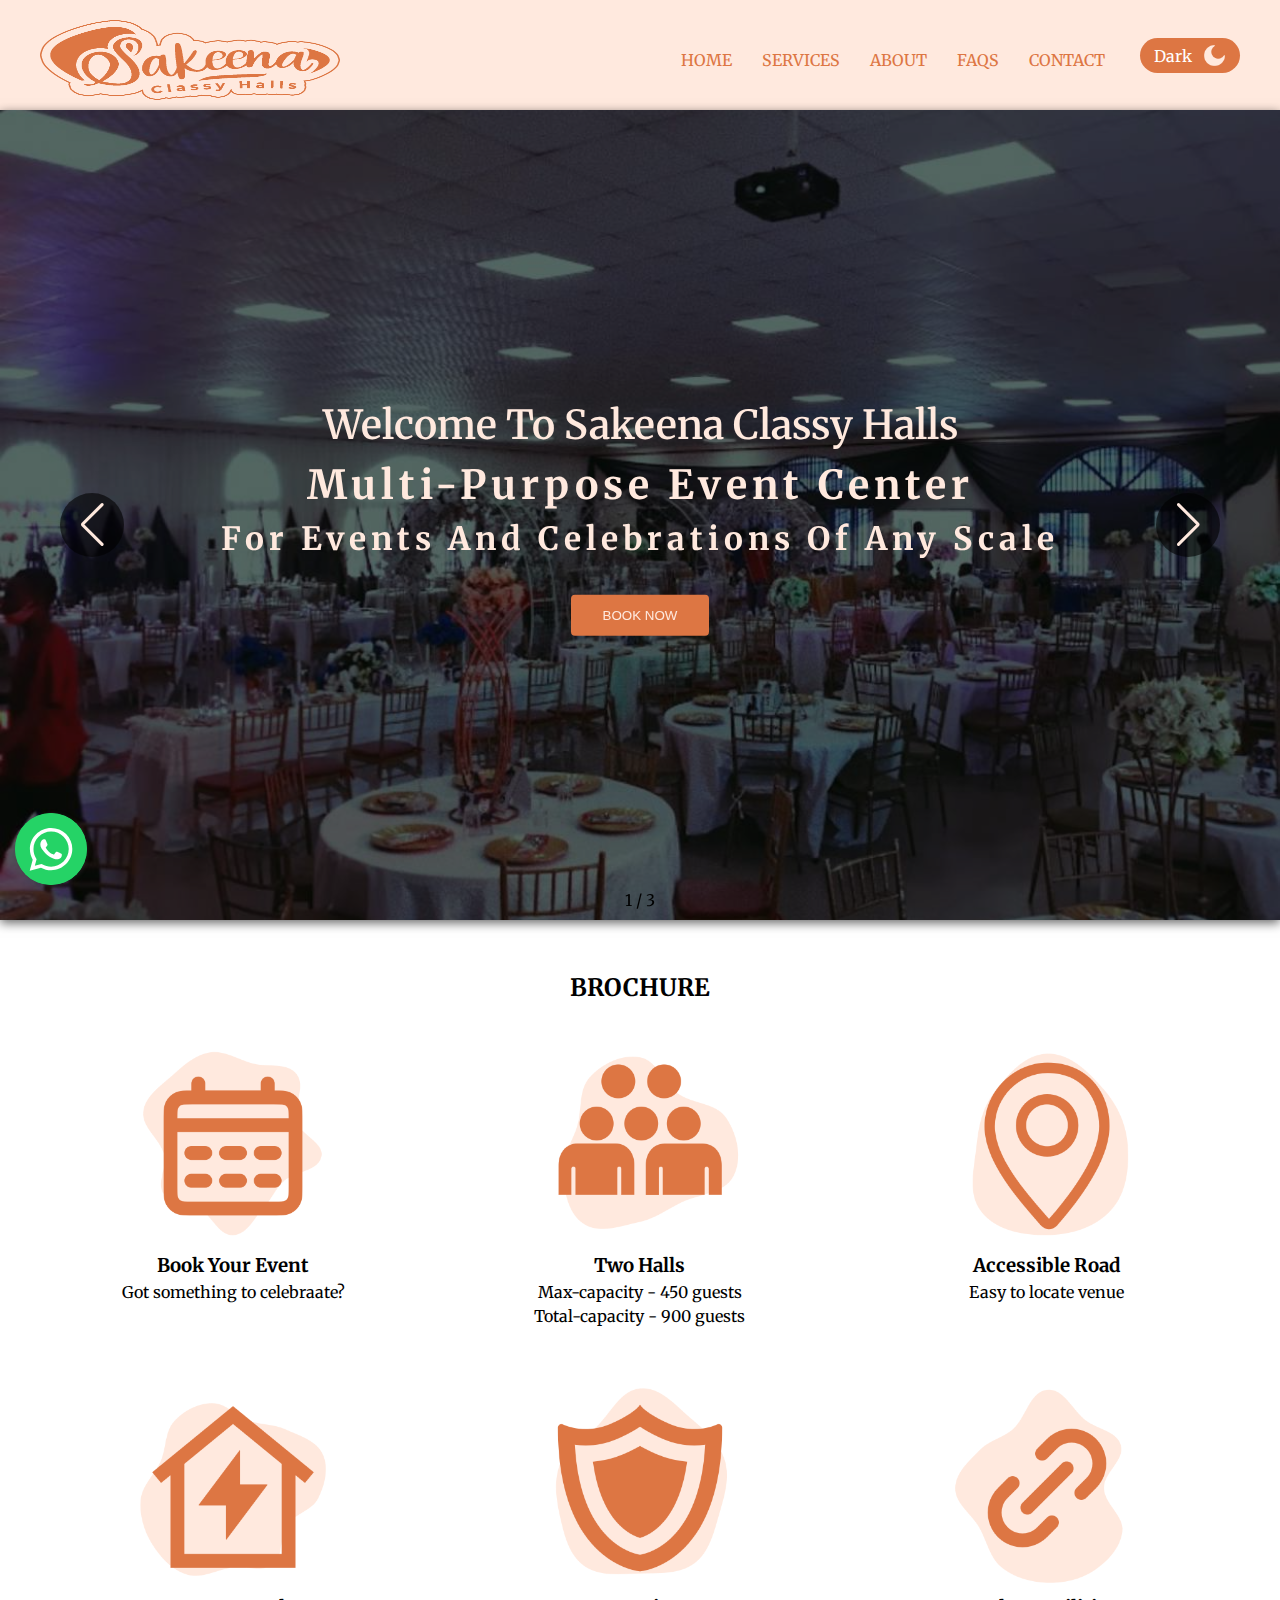
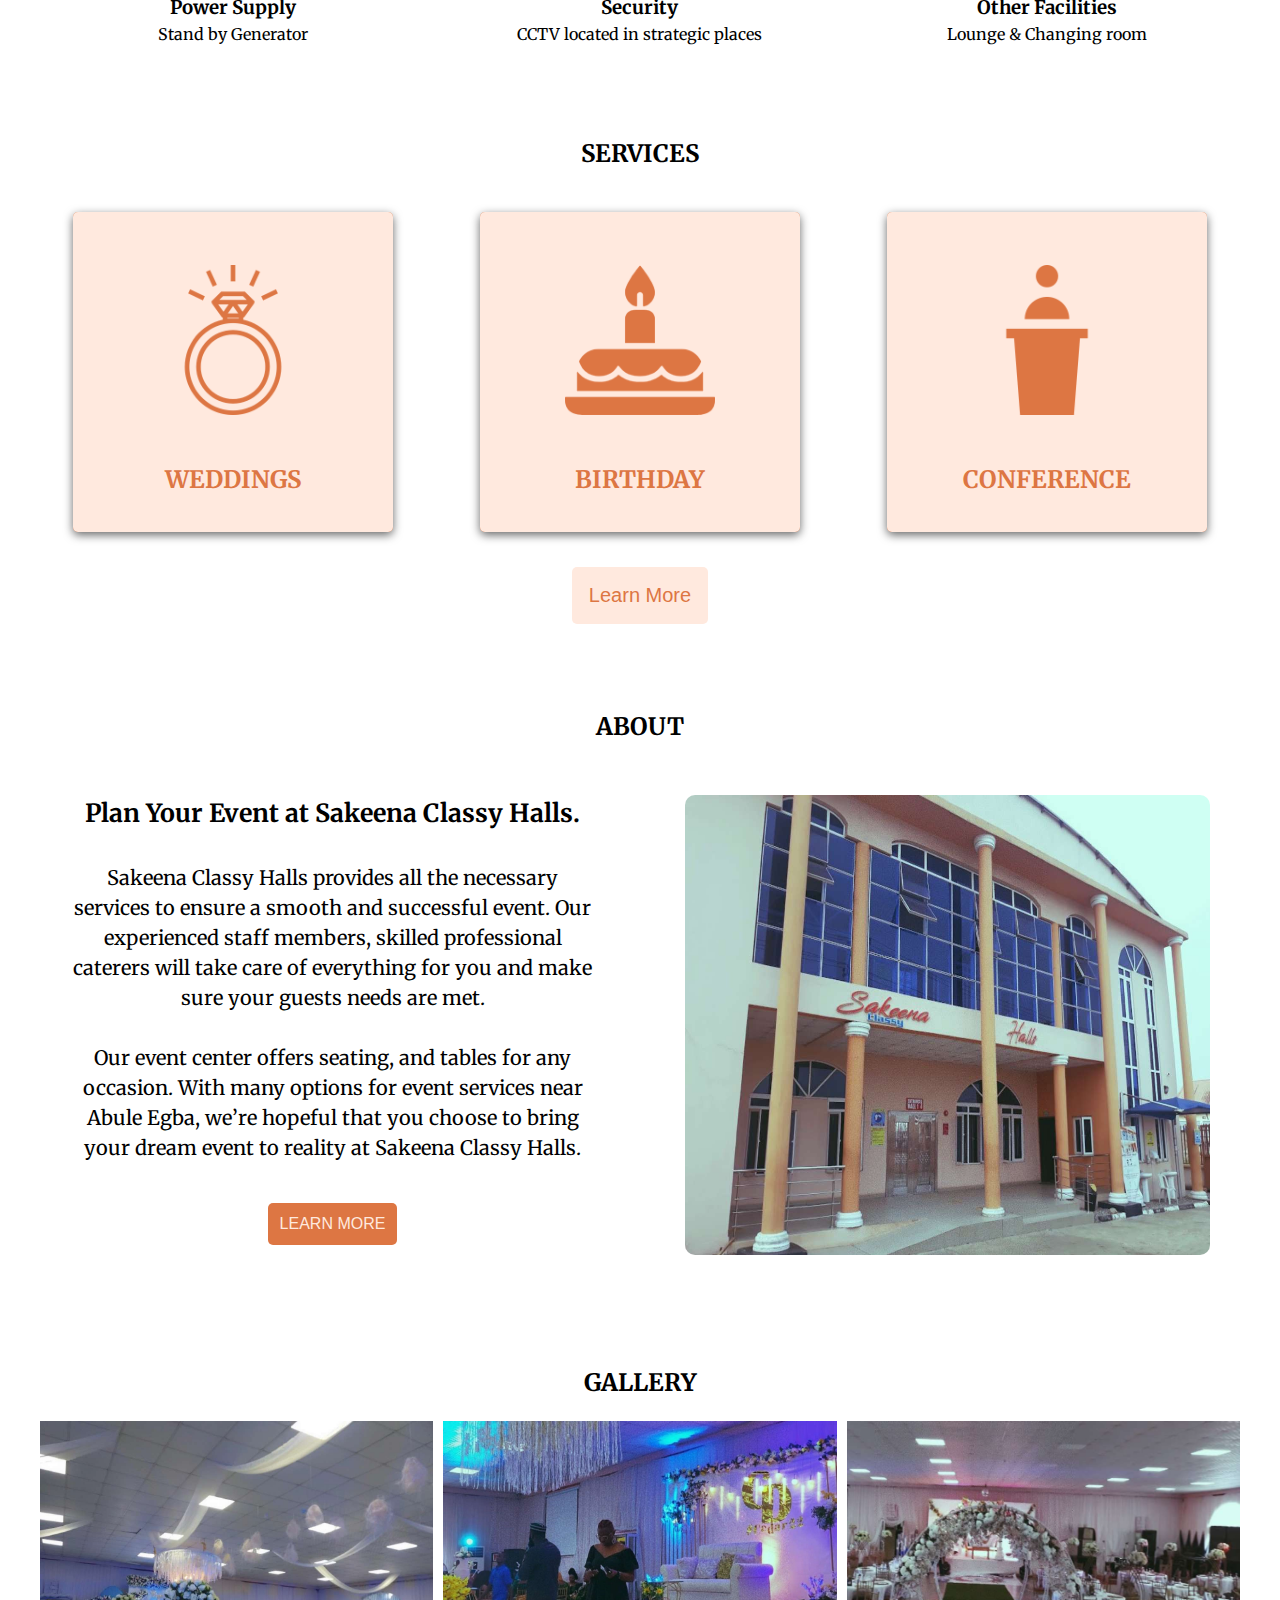
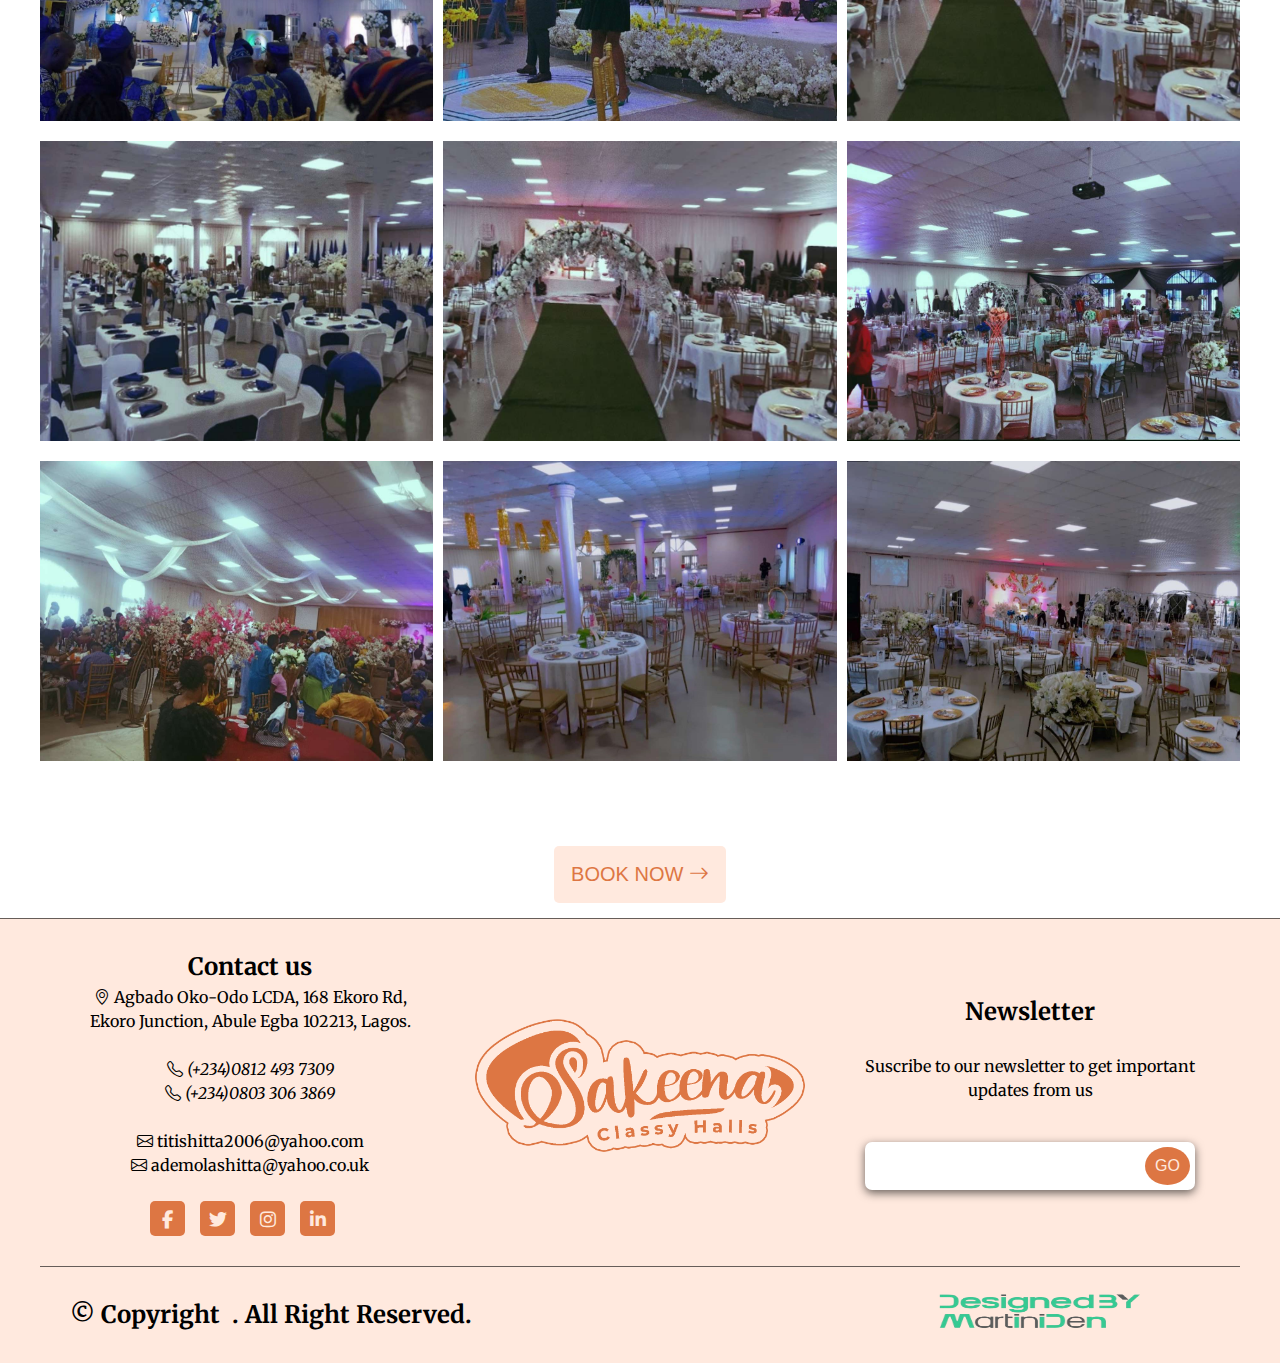
<file: index.html>
<!DOCTYPE html>
<html lang="en">
<head>
    <meta charset="UTF-8">
    <meta name="viewport" content="width=device-width, initial-scale=1.0">
    <link rel="stylesheet" href="https://cdnjs.cloudflare.com/ajax/libs/font-awesome/6.4.2/css/all.min.css" />
    <link rel="stylesheet" href="css/style.css">
    <link
    rel="stylesheet"
    href="https://cdn.jsdelivr.net/npm/swiper@11/swiper-bundle.min.css"
    />
    <link rel="stylesheet" href="https://cdn.jsdelivr.net/npm/bootstrap-icons@1.11.1/font/bootstrap-icons.css">
    <title>Sakeena Classy Halls</title>
    <meta name="keyword" content="halls , hall, event , center , wedding , concert , birthday " />
    <meta name="author" content="Aiden" />
</head>
<body>
    <!-- NAVBAR -->
    <section id="navbar">
        <div class="container flex">
            <h1 class="logo">
             <a href="index.html"> <img src="images/logo.PNG" alt=""> </a>
            </h1>
            <nav>
                <ul>
                    <a class="active" href="index.html"> <li class="menu"> Home </li> </a>
                    <a href="services.html"> <li class="menu">  Services </li> </a>
                    <a href="about.html"> <li> About </li> </a>
                    <a href="faqs.html"> <li> Faqs </li> </a>
                    <a href="contact.html"> <li> Contact </li> </a>
                </ul>
                
                <label id="icon">
                    <i class="fas fa-bars"> </i>
                </label>
                <div class="toggle-btn" id="toggle-btn">
                    <span id="btnText"> dark </span>
                    <img src="images/moon.png" id="btnIcon">
                </div>
            </nav>
        </div>
    </section>

    <!-- BACK TO TOP -->
    <section>
        <div id="top" class="top">
            <a href="#"> <img src="images/top.png" alt=""> </a>
        </div>
    </section>

    <!-- FLOATING WHATSAPP -->
    <div id="myDiv"></div>
    
    <!-- SLIDER -->
    <section id="slider">
        <div class="container-fluid swiper mySwiper">
            <div class="content swiper-wrapper">
                <div class="slides swiper-slide">
                   <img src="images/slider2.jpg" alt="">
                   <div class="img_overlay">
                        <p> Welcome to Sakeena classy halls </p>
                        <h2> Multi-Purpose Event Center </h2>
                        <h3> for events and celebrations of any scale </h3>
                        <button class="open-book">Book Now</button>
                   </div>
                </div>
                <div class="slides swiper-slide">
                    <img src="images/slider3.jpg" alt="">
                    <div class="img_overlay">
                        <p> Welcome to Sakeena classy halls </p>
                        <h2> Multi-Purpose Event Center </h2>
                        <h3> for events and celebrations of any scale </h3>
                        <button class="open-book">Book Now</button>
                   </div>
                 </div>
                 <div class="slides swiper-slide">
                    <img src="images/slider4.jpg" alt="">
                    <div class="img_overlay">
                        <p> Welcome to Sakeena classy halls </p>
                        <h2> Multi-Purpose Event Center </h2>
                        <h3> for events and celebrations of any scale </h3>
                        <button class="open-book">Book Now</button>
                   </div>
                 </div>
            </div>
            <div class="swiper-button-next clicker"></div>
            <div class="swiper-button-prev clicker"></div>
            <div class="swiper-pagination"></div>
        </div>
    </section>
    
    <!-- BOOKING -->
    <section id="book-modal" class="book">
        <div class="book-content">
            <div class="book-header">
                <span class="close-book">&times;</span>
                <h2>book now</h2>
            </div>
            <div class="book-body">
                <!-- <h3>book now</h3> -->
                <form action="">
                    <div class="form-group">
                        <input type="text" name="name" id="" required>
                        <label for="">Full name</label>
                    </div>
                    <div class="form-group">
                        <input type="email" name="email" id="" required>
                        <label for="">Email</label>
                    </div>
                    <div class="form-group">
                        <input type="text" name="phone" id="" required>
                        <label for="">Phone</label>
                    </div>
                    <div class="form-group">
                        <input type="date" name="date" id="" required>
                        <label for="">Date</label>
                    </div>
                    <div class="form-group">
                        <input type="text" name="additionalinformation" id="">
                        <label for="">Additional Information (Optional)</label>
                    </div>
                    <input id="-success" type="submit" class="btn-secondary" value="Send">
                </form>
            </div>
        </div>
    </section>

    <!-- SUCCESS -->
    <section id="success-modal" class="success">
        <div class="success-content">
            <img src="images/success.png" alt="">
            <h2>booking successful</h2>
            <a href="index.html"><button class="btn btn-primary"> Home </button> </a>
        </div>
    </section>

    <!-- BROCHURE -->
    <section id="brochure">
        <h2> brochure </h2>
        <div class="container grid col3 col2 col1">
            <div>
                <img src="images/calender.png" alt="">
                <h3> Book Your Event</h3>
                <p>Got something to celebraate?</p>
            </div>
            <div>
                <img src="images/crowd.png" alt="">
                <h3> Two Halls</h3>
                <p> Max-capacity - 450 guests</p>
                <p> Total-capacity - 900 guests</p>
            </div>
            <div>
                <img src="images/location.png" alt="">
                <h3> Accessible Road</h3>
                <p> Easy to locate venue </p>
            </div>
            <div>
                <img src="images/power.png" alt="">
                <h3> Power Supply </h3>
                <p> Stand by Generator </p>
            </div>
            <div>
                <img src="images/security.png" alt="">
                <h3> Security </h3>
                <p> CCTV located in strategic places</p>
            </div>
            <div>
                <img src="images/others.png" alt="">
                <h3> Other Facilities </h3>
                <p> Lounge & Changing room</p>
            </div>
        </div>
    </section>

    <!-- SERVICES -->
    <section id="services">
        <h2> services </h2>
        <div class="container grid col3 col2 col1">
           <div class="col">
            <label class="icon">
                <img src="images/ring.png" alt="">
                <h2>Weddings</h2>
            </label>
            <div class="content">
                <h2>Weddings</h2>
                <p>Make wonderful memories on your special occasion </p>
            </div>
           </div> 
           <div class="col">
            <label class="icon">
                <img src="images/cake2.png" alt="">
                <h2>Birthday</h2>
            </label>
            <div class="content">
                <h2>Birthday</h2>
                <p>Whatever the age, mark a new year using our premium venue </p>
            </div>
           </div>  
           <div class="col">
            <label class="icon">
                <img src="images/conference.png" alt="">
                <h2>Conference</h2>
            </label>
            <div class="content">
                <h2>Conference</h2>
                <p>These cases are perfectly simple and easy to distinguish in a free hour </p>
            </div>
           </div> 
        </div>
        <center> <a href="services.html"> <button class="btn btn-primary">Learn More</button> </a> </center>
    </section>

    <!-- About us -->
    <section id="about">
        <h2>About</h2>
        <div class="container grid acol2 col1">
            <div class="col">
                <b> <span>Plan Your Event at Sakeena Classy Halls.</span> </b>
                <br><br>
                Sakeena Classy Halls provides all the necessary services to ensure a smooth and successful event. Our experienced staff members, skilled professional caterers will take care of everything for you and make sure your guests needs are met.
                <br><br>
                Our event center offers seating, and tables for any occasion. With many options for event services near Abule Egba, we’re hopeful that you choose to bring your dream event to reality at Sakeena Classy Halls.
                <br><br>
                <center> <a href="about.html"> <button class="btn btn-secondary">Learn More</button> </a> </center>
            </div>
            <div class="col">
                <img src="images/Snapchat-547491455.jpg" alt="">
            </div>
        </div>
        
    </section>

    <!-- GALLERY -->
    <section id="gallery">
        <h2> GALLERY </h2>
        <div class="container">
            <div class="box">
                <img src="images/img1.jpg" alt="">
            </div>
            <div class="box">
                <img src="images/img2.jpg" alt="">
            </div>
            <div class="box">
                <img src="images/img3.jpg" alt="">
            </div>
            <div class="box">
                <img src="images/img4.jpg" alt="">
            </div>
            <div class="box">
                <img src="images/slider1.jpg" alt="">
            </div>
            <div class="box">
                <img src="images/slider5.jpg" alt="">
            </div>
            <div class="box">
                <img src="images/slider1.jpg" alt="">
            </div>
            <div class="box">
                <img src="images/slider2.jpg" alt="">
            </div>
            <div class="box">
                <img src="images/slider3.jpg" alt="">
            </div>
        </div>
    </section>

    <section id="book">
        <div class="container">
            <button class="btn btn-primary open-book"> book now <i class="bi bi-arrow-right"></i> </button>
        </div>
    </section>

    <!-- FOOTER -->
    <section id="footer">
        <div class="container flex">
            <div class="col">
                <h2> Contact us </h2>
                <span>
                    <i class="bi bi-geo-alt"></i> Agbado Oko-Odo LCDA, 168 Ekoro Rd, Ekoro Junction, Abule Egba 102213, Lagos.
                </span>
                <br>
                <br>
                <span class=""> 
                <i class="bi bi-telephone"> (+234)0812 493 7309</i> 
                <br>
                <i class="bi bi-telephone"> (+234)0803 306 3869</i> 
                </span>
                <br>
                <br>
                <span> 
                    <a class="link" href="mailto:titishitta2006@yahoo.com"><i class="bi bi-envelope"></i> titishitta2006@yahoo.com</a>
                    <br>
                    <a class="link" href="mailto:ademolashitta@yahoo.co.uk"><i class="bi bi-envelope"></i> ademolashitta@yahoo.co.uk </a>
                </span>
                <br>
                <br>
                <span class="socialMedia">
                    <a href="http://www.facebook.com/" target="_blank" class="link2"><i class="fa-brands fa-facebook-f"></i> </a>
                    <a href="http://www.twitter.com/" target="_blank" class="link2"><i class="fa-brands fa-twitter"></i> </a>
                    <a href="http://www.instagram.com/" target="_blank" class="link2"><i class="fa-brands fa-instagram"></i> </a>
                    <a href="http://www.linkedin.com/" target="_blank" class="link2"><i class="fa-brands fa-linkedin-in"></i> </a>
                </span>
           </div> 
           <div class="col">
            <h1 class="logo">
                <a href="index.html"> <img src="images/logo.PNG" alt=""> </a>
            </h1>
           </div> 
           <div class="col">
                <h2> Newsletter </h2>
                <br>
                <p> Suscribe to our newsletter to get important updates from us </p>
                <form class="news">
                    <input type="email">
                    <button class="sub" type="submit"> Go </button>
                </form>
           </div> 
        </div>
        <div class="container copyright flex">
            <h2> &copy; Copyright <span id="year"></span>. All Right Reserved. </h2>
            <div> <img src="images/realtreademark.PNG" alt=""> </div>
        </div>
    </section>

    <!-- SCRIPT -->
    <script src="js/index.js" defer></script>
    <script src="js/function.js" defer></script>
    <script src="https://cdn.jsdelivr.net/npm/swiper@11/swiper-bundle.min.js"></script>
    <script src="https://code.jquery.com/jquery-3.7.1.js"></script>
    <script type="text/javascript" src="jquery-3.3.1.min.js"></script>
    <script type="text/javascript" src="floating-wpp.min.js"></script>
    <link rel="stylesheet" href="floating-wpp.min.css">
</body>
</html>
</file>
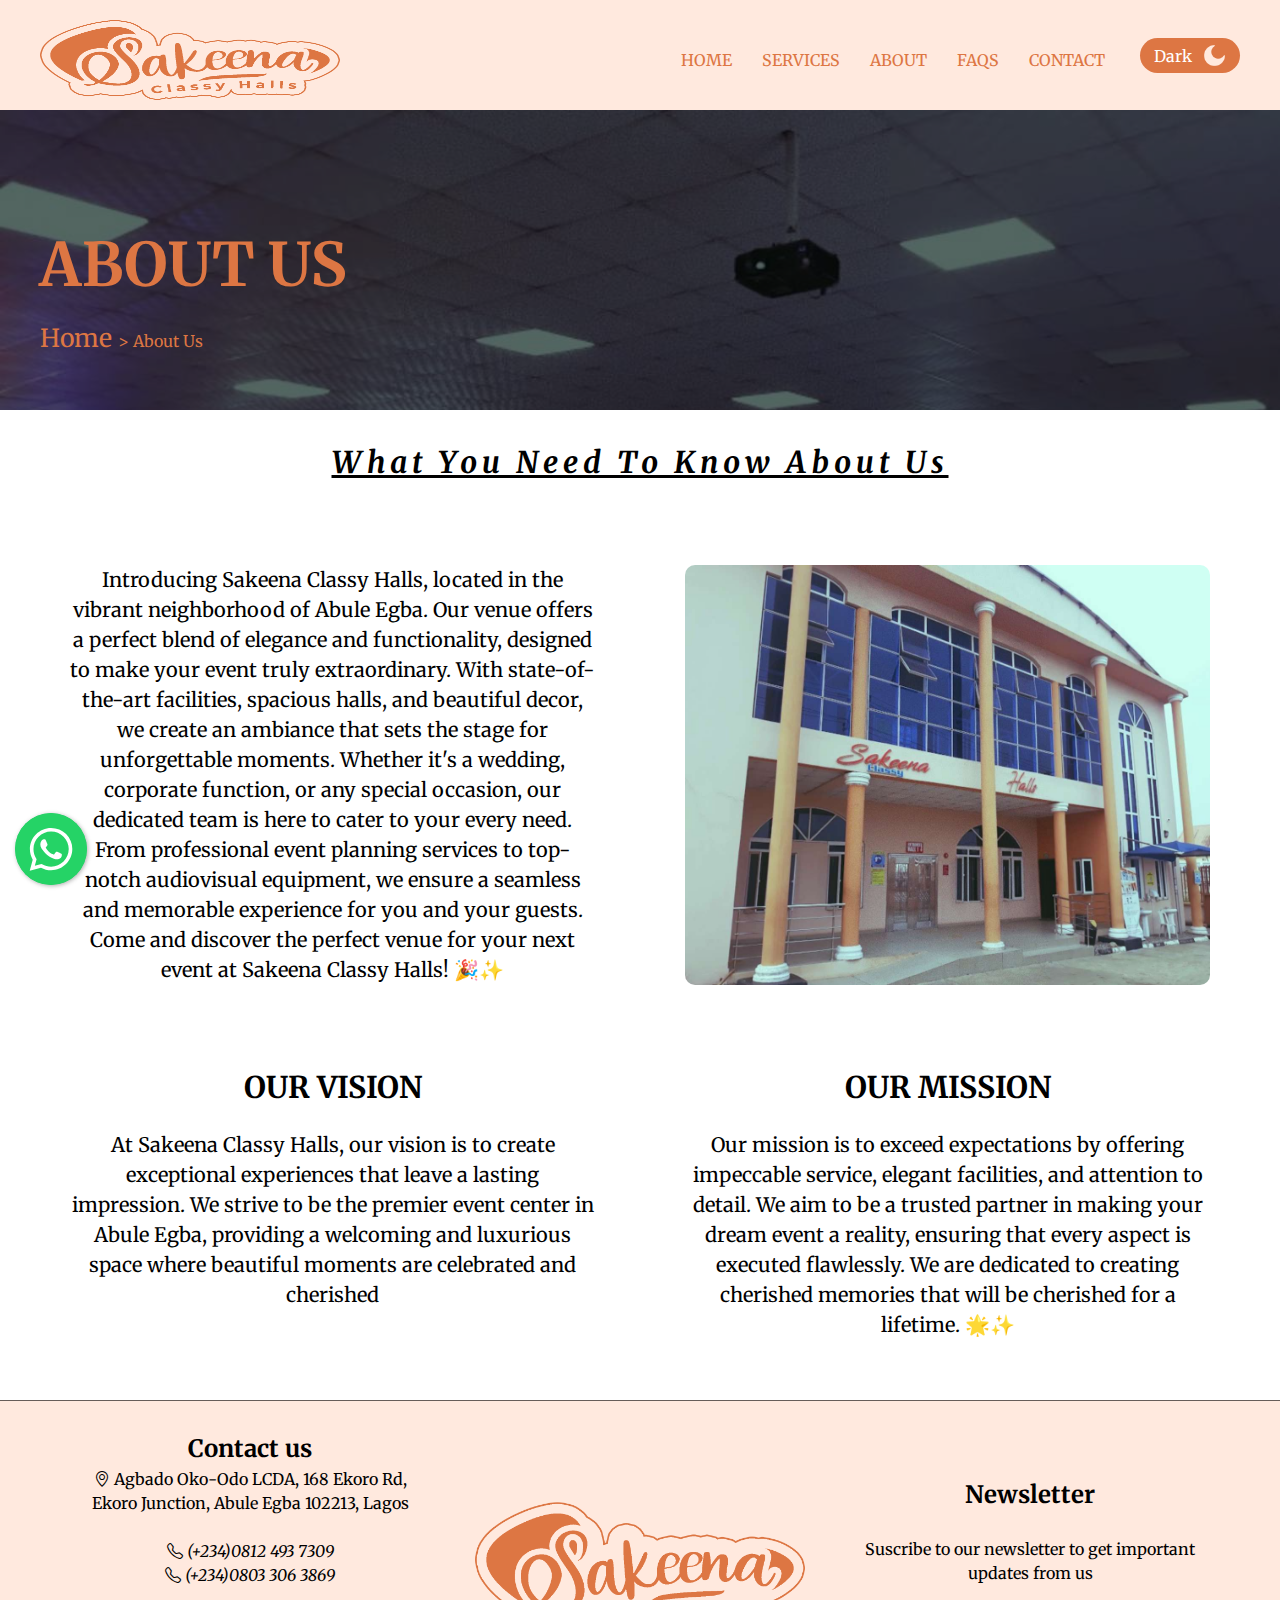
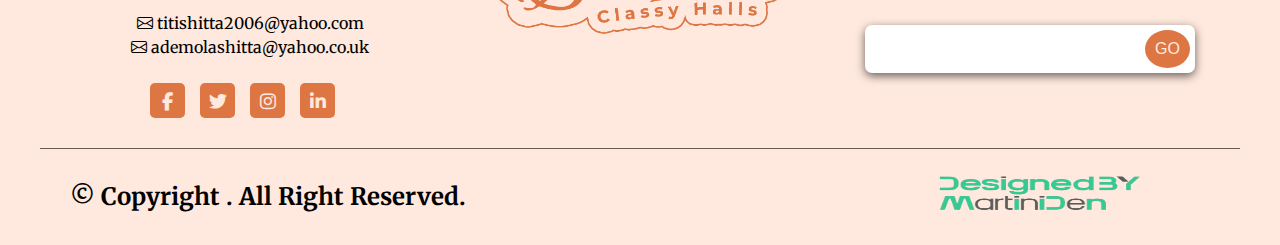
<file: about.html>
<!DOCTYPE html>
<html lang="en">
<head>
    <meta charset="UTF-8">
    <meta name="viewport" content="width=device-width, initial-scale=1.0">
    <link rel="stylesheet" href="https://cdnjs.cloudflare.com/ajax/libs/font-awesome/6.4.2/css/all.min.css" />
    <link rel="stylesheet" href="css/style.css">
    <link
    rel="stylesheet"
    href="https://cdn.jsdelivr.net/npm/swiper@11/swiper-bundle.min.css"
    />
    <link rel="stylesheet" href="https://cdn.jsdelivr.net/npm/bootstrap-icons@1.11.1/font/bootstrap-icons.css">
    <title>Sakeena Classy Halls</title>
    <meta name="keyword" content="halls , hall, event , center , wedding , concert , birthday " />
    <meta name="author" content="Aiden" />
</head>
<body>
    <!-- NAVBAR -->
    <section id="navbar">
        <div class="container flex">
            <h1 class="logo">
                <a href=""> <img src="images/logo.PNG" alt=""> </a>
            </h1>
            <nav>
                <ul>
                    <a class="active" href="index.html"> <li class="menu"> Home </li> </a>
                    <a href="services.html"> <li class="menu">  Services </li> </a>
                    <a href="about.html"> <li> About </li> </a>
                    <a href="faqs.html"> <li> Faqs </li> </a>
                    <a href="contact.html"> <li> Contact </li> </a>
                </ul>
                <label id="icon">
                    <i class="fas fa-bars"> </i>
                </label>
                <div class="toggle-btn" id="toggle-btn">
                    <span id="btnText"> dark </span>
                    <img src="images/moon.png" id="btnIcon">
                </div>
            </nav>
        </div>
    </section>

    <!-- BACK TO TOP -->
    <section>
        <div id="top" class="top">
            <a href="#"> <img src="images/top.png" alt=""> </a>
        </div>
    </section>

    <!-- FLOATING WHATSAPP -->
    <div id="myDiv"></div>
    
    <!-- Banner -->
    <section id="banner">
        <div class="container-fluid">
            <div class="banner">
                <div class="container">
                    <h2>About Us</h2>
                    <p> <a href="index.html"> <span> Home </span> </a>  >   about  us</p> 
                </div>
            </div>
        </div>
    </section>


    <!-- About us -->
    <section id="about">
        <h3> <i> What you need to know about us </i> </h3>
        <div class="container grid acol2 col1">
            <div class="col">
                Introducing Sakeena Classy Halls, located in the vibrant neighborhood of Abule Egba. Our venue offers a perfect blend of elegance and functionality, designed to make your event truly extraordinary. With state-of-the-art facilities, spacious halls, and beautiful decor, we create an ambiance that sets the stage for unforgettable moments. Whether it's a wedding, corporate function, or any special occasion, our dedicated team is here to cater to your every need. From professional event planning services to top-notch  audiovisual equipment, we ensure a seamless and memorable experience for you and your guests. Come and discover the perfect venue for your next event at Sakeena Classy Halls! 🎉✨
            </div>
            <div class="col">
                <img src="images/Snapchat-547491455.jpg" alt="">
            </div>
        </div>
        <div class="container grid acol2 col1">
            <div class="col">
                <h2>Our Vision</h2>
                At Sakeena Classy Halls, our vision is to create exceptional experiences that leave a lasting impression. We strive to be the premier event center in Abule Egba, providing a welcoming and luxurious space where beautiful moments are celebrated and cherished
            </div>
            <div class="col">
                <h2> Our Mission</h2>
                Our mission is to exceed expectations by offering impeccable service, elegant facilities, and attention to detail. We aim to be a trusted partner in making your dream event a reality, ensuring that every aspect is executed flawlessly. We are dedicated to creating cherished memories that will be cherished for a lifetime. 🌟✨
            </div>
        </div>
    </section>

    <!-- FOOTER -->
    <section id="footer">
        <div class="container flex">
            <div class="col">
                <h2> Contact us </h2>
                <span>
                    <i class="bi bi-geo-alt"></i> Agbado Oko-Odo LCDA, 168 Ekoro Rd, Ekoro Junction, Abule Egba 102213, Lagos
                </span>
                <br>
                <br>
                <span class=""> 
                <i class="bi bi-telephone"> (+234)0812 493 7309</i> 
                <br>
                <i class="bi bi-telephone"> (+234)0803 306 3869</i> 
                </span>
                <br>
                <br>
                <span> 
                    <a class="link" href="mailto:"><i class="bi bi-envelope"></i> titishitta2006@yahoo.com</a>
                    <br>
                    <a class="link" href="mailto:"><i class="bi bi-envelope"></i> ademolashitta@yahoo.co.uk </a>
                </span>
                <br>
                <br>
                <span class="socialMedia">
                    <a href="http://www.facebook.com/" target="_blank" class="link2"><i class="fa-brands fa-facebook-f"></i> </a>
                    <a href="http://www.twitter.com/" target="_blank" class="link2"><i class="fa-brands fa-twitter"></i> </a>
                    <a href="http://www.instagram.com/" target="_blank" class="link2"><i class="fa-brands fa-instagram"></i> </a>
                    <a href="http://www.linkedin.com/" target="_blank" class="link2"><i class="fa-brands fa-linkedin-in"></i> </a>
                </span>
           </div> 
           <div class="col">
            <h1 class="logo">
                <a href=""> <img src="images/logo.PNG" alt=""> </a>
            </h1>
           </div> 
           <div class="col">
                <h2> Newsletter </h2>
                <br>
                <p> Suscribe to our newsletter to get important updates from us </p>
                <form class="news">
                    <input type="email">
                    <button class="sub" type="submit"> Go </button>
                </form>
           </div> 
        </div>
        <div class="container copyright flex">
            <h2> © Copyright . All Right Reserved. </h2>
            <div> <img src="images/realtreademark.PNG" alt=""> </div>
        </div>
    </section>

    <!-- SCRIPT -->
    <script src="js/function.js" defer></script>
    <script src="js/index.js" defer></script>
    <script src="https://cdn.jsdelivr.net/npm/swiper@11/swiper-bundle.min.js"></script>
    <script src="https://code.jquery.com/jquery-3.7.1.js"></script>
    <script type="text/javascript" src="jquery-3.3.1.min.js"></script>
    <script type="text/javascript" src="floating-wpp.min.js"></script>
    <link rel="stylesheet" href="floating-wpp.min.css">
</body>
</html>
</file>
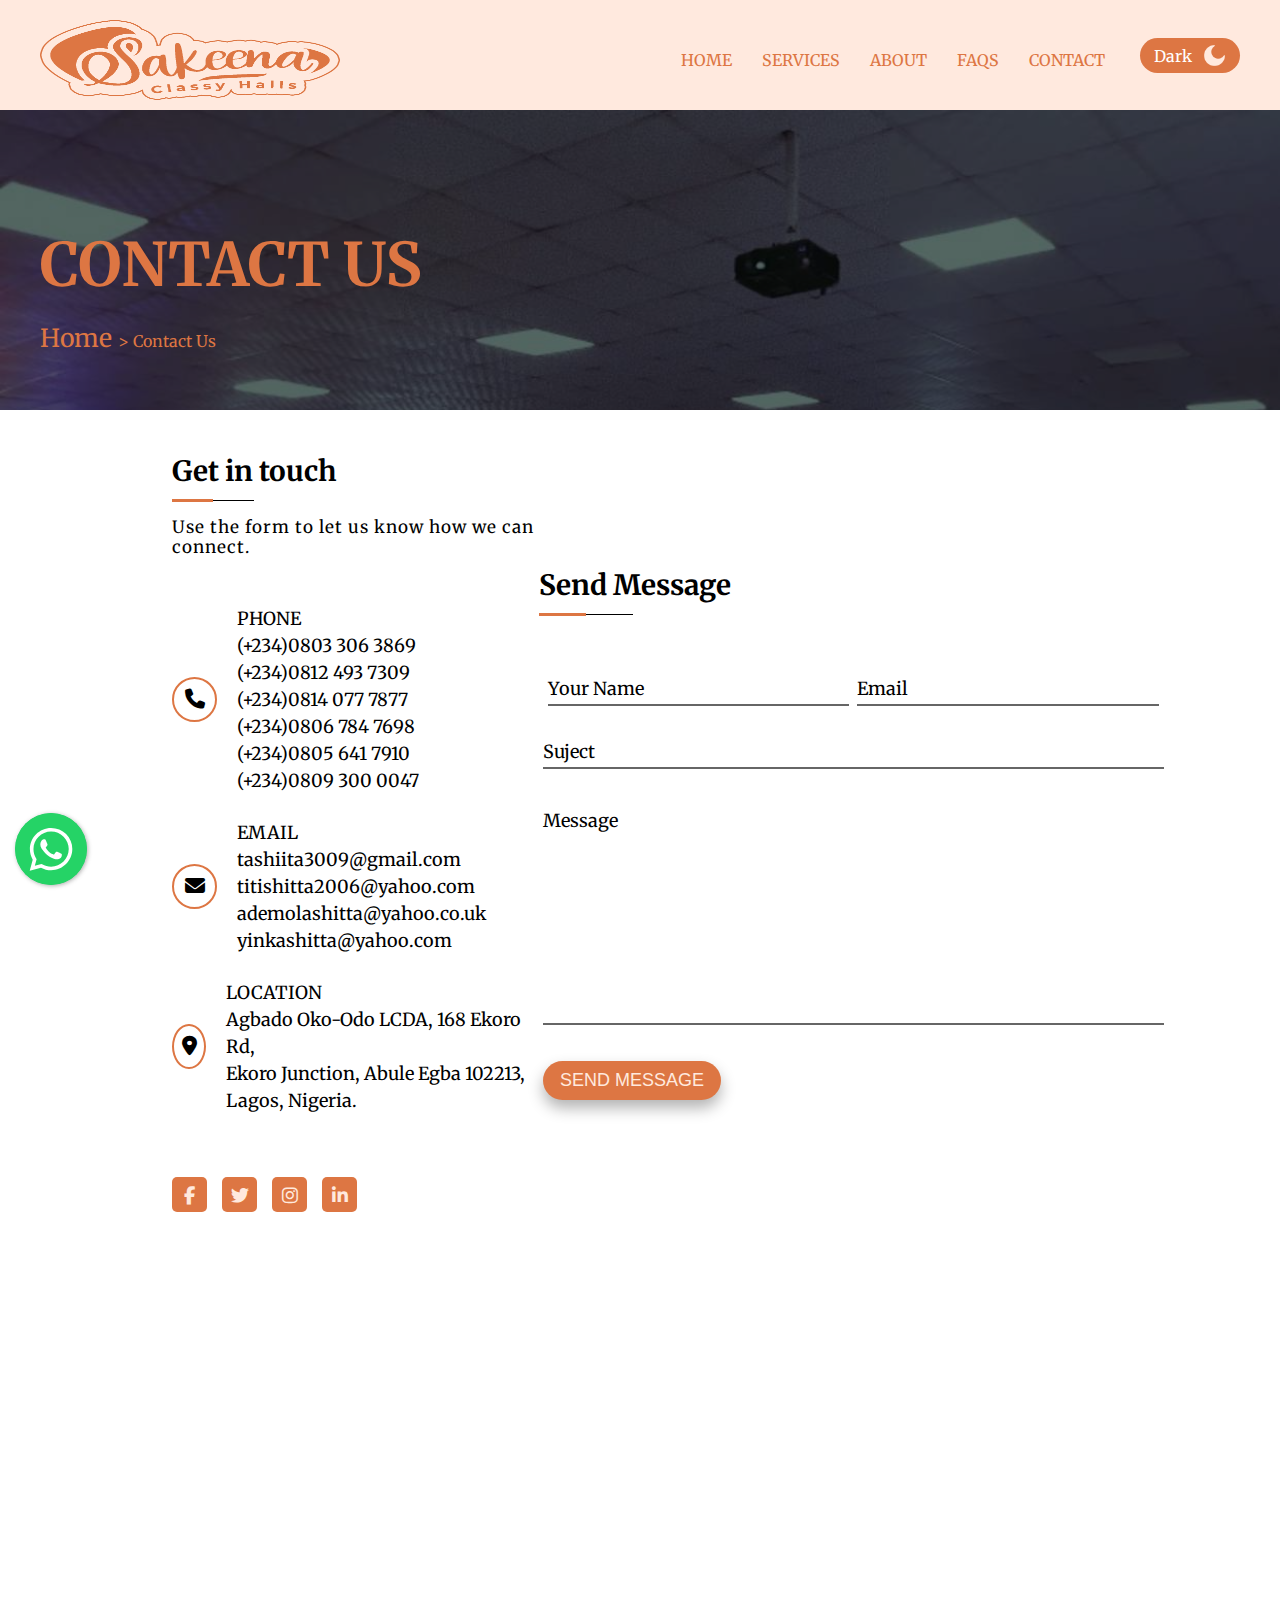
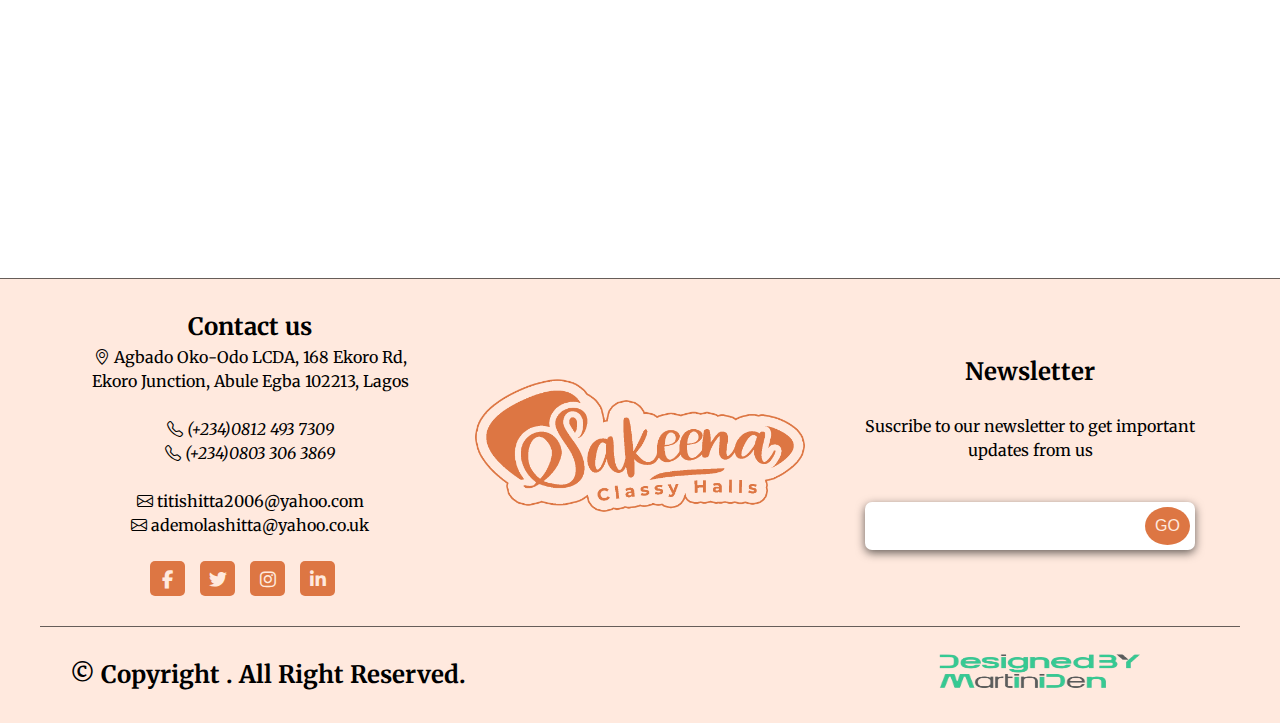
<file: contact.html>
<!DOCTYPE html>
<html lang="en">
<head>
    <meta charset="UTF-8">
    <meta name="viewport" content="width=device-width, initial-scale=1.0">
    <link rel="stylesheet" href="https://cdnjs.cloudflare.com/ajax/libs/font-awesome/6.4.2/css/all.min.css" />
    <link rel="stylesheet" href="css/style.css">
    <link
    rel="stylesheet"
    href="https://cdn.jsdelivr.net/npm/swiper@11/swiper-bundle.min.css"
    />
    <link rel="stylesheet" href="https://cdn.jsdelivr.net/npm/bootstrap-icons@1.11.1/font/bootstrap-icons.css">
    <title>Sakeena Classy Halls</title>
    <meta name="keyword" content="halls , hall, event , center , wedding , concert , birthday " />
    <meta name="author" content="Aiden" />
</head>
<body>
    <!-- NAVBAR -->
    <section id="navbar">
        <div class="container flex">
            <h1 class="logo">
                <a href=""> <img src="images/logo.PNG" alt=""> </a>
            </h1>
            <nav>
                <ul>
                    <a class="active" href="index.html"> <li class="menu"> Home </li> </a>
                    <a href="services.html"> <li class="menu">  Services </li> </a>
                    <a href="about.html"> <li> About </li> </a>
                    <a href="faqs.html"> <li> Faqs </li> </a>
                    <a href="contact.html"> <li> Contact </li> </a>
                </ul>
                <label id="icon">
                    <i class="fas fa-bars"> </i>
                </label>
                <div class="toggle-btn" id="toggle-btn">
                    <span id="btnText"> dark </span>
                    <img src="images/moon.png" id="btnIcon">
                </div>
            </nav>
        </div>
    </section>

    <!-- BACK TO TOP -->
    <section>
        <div id="top" class="top">
            <a href="#"> <img src="images/top.png" alt=""> </a>
        </div>
    </section>

    <!-- FLOATING WHATSAPP -->
    <div id="myDiv"></div>

    <!-- Banner -->
    <section id="banner">
        <div class="container-fluid">
            <div class="banner">
                <div class="container">
                    <h2>Contact us</h2>
                    <p> <a href="index.html"> <span> Home </span> </a>  >   contact us</p> 
                </div>
            </div>
        </div>
    </section>

    <!-- CONTACT -->
    <section id="contact">
        <div class="container row flex">
           <div class="col left">
                <div class="contactTitle">
                    <h2>Get in touch</h2>
                    <p>Use the form to let us know how we can connect.</p>
                </div>
                <div class="contactInfo">
                    <div class="iconGroup">
                        <div class="icon">
                            <i class="fa-solid fa-phone"></i>
                        </div>
                        <div class="details">
                            <span>Phone</span> 
                            <span>(+234)0803 306 3869</span>
                            <span>(+234)0812 493 7309</span>
                            <span>(+234)0814 077 7877</span>
                            <span>(+234)0806 784 7698</span>
                            <span>(+234)0805 641 7910</span>
                            <span>(+234)0809 300 0047</span>
                        </div>
                    </div>

                    <div class="iconGroup">
                        <div class="icon">
                            <i class="fa-solid fa-envelope"></i>
                        </div>
                        <div class="details">
                            <span>Email</span>
                            <span>tashiita3009 <p>@gmail.com</p> </span>
                            <span>titishitta2006<p> @yahoo.com </p></span>
                            <span>ademolashitta <p>@yahoo.co.uk</p> </span>
                            <span>yinkashitta <p> @yahoo.com</p> </span>
                        </div>
                    </div>

                    <div class="iconGroup">
                        <div class="icon">
                            <i class="fa-solid fa-location-dot"></i>
                        </div>
                        <div class="details">
                            <span>Location</span>
                            <span>Agbado Oko-Odo LCDA, 168 Ekoro Rd, <br> Ekoro Junction, Abule Egba 102213, Lagos, Nigeria.</span>
                        </div>
                    </div>
                </div>
                <div class="socialMedia">
                    <a href=""> <i class="fa-brands fa-facebook-f"> </i> </a>
                    <a href=""> <i class="fa-brands fa-twitter"> </i> </a>
                    <a href=""> <i class="fa-brands fa-instagram"> </i> </a>
                    <a href=""> <i class="fa-brands fa-linkedin-in"> </i> </a>
                </div>
           </div>
           <div class="col right">
            <h2>Send Message</h2>
                <form action="" class="messageForm">
                    <div class="inputGroup halfWidth">
                        <input type="text" name="name" required>
                        <label for="">Your Name</label>
                    </div>
                    <div class="inputGroup halfWidth">
                        <input type="email" name="email" required>
                        <label for="">Email</label>
                    </div>
                    <div class="inputGroup fullWidth">
                        <input type="text" name="subject" required>
                        <label for="">Suject</label>
                    </div>
                    <div class="inputGroup fullWidth">
                        <textarea name="message" required></textarea>
                        <label for="">Message</label>
                    </div>
                    <div class="inputGroup fullWidth">
                        <button type="submit" name="submitfeedback">Send Message</button>
                    </div>
                </form>
           </div>
        </div>
        <div class="container">
            <iframe src="https://www.google.com/maps/embed?pb=!1m18!1m12!1m3!1d3963.019442009018!2d3.284036077439259!3d6.644507076203728!2m3!1f0!2f0!3f0!3m2!1i1024!2i768!4f13.1!3m3!1m2!1s0x103b91bc997da263%3A0x53c003f0a9fc0941!2sSakeena%20Classy%20Halls%20(%20Multi-Purpose%20Event%20Center)!5e0!3m2!1sen!2sng!4v1700312199947!5m2!1sen!2sng" width="100%" height="600" style="border:0;" allowfullscreen="" loading="lazy" referrerpolicy="no-referrer-when-downgrade"></iframe>
        </div>
    </section>
    

    <!-- FOOTER -->
    <section id="footer">
        <div class="container flex">
            <div class="col">
                <h2> Contact us </h2>
                <span>
                    <i class="bi bi-geo-alt"></i> Agbado Oko-Odo LCDA, 168 Ekoro Rd, Ekoro Junction, Abule Egba 102213, Lagos
                </span>
                <br>
                <br>
                <span class=""> 
                <i class="bi bi-telephone"> (+234)0812 493 7309</i> 
                <br>
                <i class="bi bi-telephone"> (+234)0803 306 3869</i> 
                </span>
                <br>
                <br>
                <span> 
                    <a class="link" href="mailto:"><i class="bi bi-envelope"></i> titishitta2006@yahoo.com</a>
                    <br>
                    <a class="link" href="mailto:"><i class="bi bi-envelope"></i> ademolashitta@yahoo.co.uk </a>
                </span>
                <br>
                <br>
                <span class="socialMedia">
                    <a href="http://www.facebook.com/" target="_blank" class="link2"><i class="fa-brands fa-facebook-f"></i> </a>
                    <a href="http://www.twitter.com/" target="_blank" class="link2"><i class="fa-brands fa-twitter"></i> </a>
                    <a href="http://www.instagram.com/" target="_blank" class="link2"><i class="fa-brands fa-instagram"></i> </a>
                    <a href="http://www.linkedin.com/" target="_blank" class="link2"><i class="fa-brands fa-linkedin-in"></i> </a>
                </span>
           </div> 
           <div class="col">
            <h1 class="logo">
                <a href=""> <img src="images/logo.PNG" alt=""> </a>
            </h1>
           </div> 
           <div class="col">
                <h2> Newsletter </h2>
                <br>
                <p> Suscribe to our newsletter to get important updates from us </p>
                <form class="news">
                    <input type="email">
                    <button class="sub" type="submit"> Go </button>
                </form>
           </div> 
        </div>
        <div class="container copyright flex">
            <h2> © Copyright . All Right Reserved. </h2>
            <div> <img src="images/realtreademark.PNG" alt=""> </div>
        </div>
    </section>

    <!-- SCRIPT -->
    <script src="js/function.js" defer></script>
    <script src="js/index.js" defer></script>
    <script src="https://cdn.jsdelivr.net/npm/swiper@11/swiper-bundle.min.js"></script>
    <script src="https://code.jquery.com/jquery-3.7.1.js"></script>
    <script type="text/javascript" src="jquery-3.3.1.min.js"></script>
    <script type="text/javascript" src="floating-wpp.min.js"></script>
    <link rel="stylesheet" href="floating-wpp.min.css">
</body>
</html>
</file>
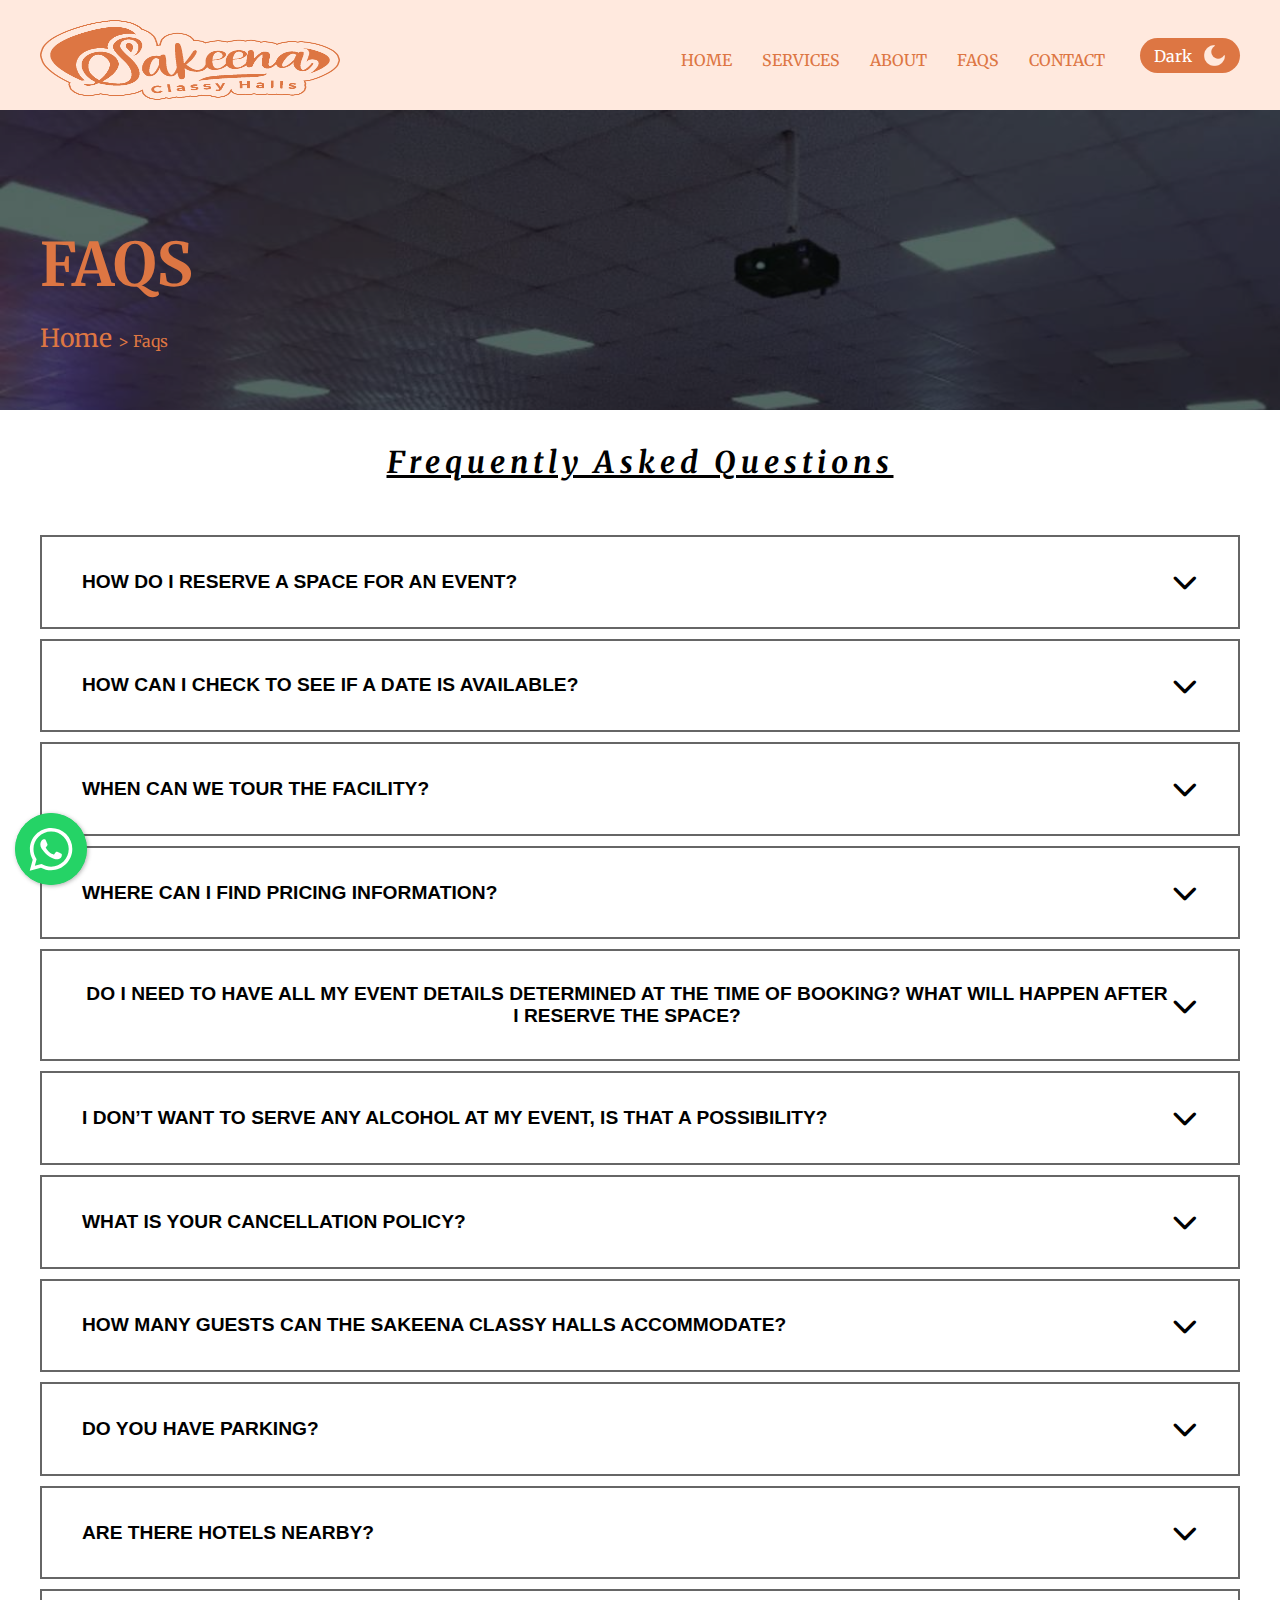
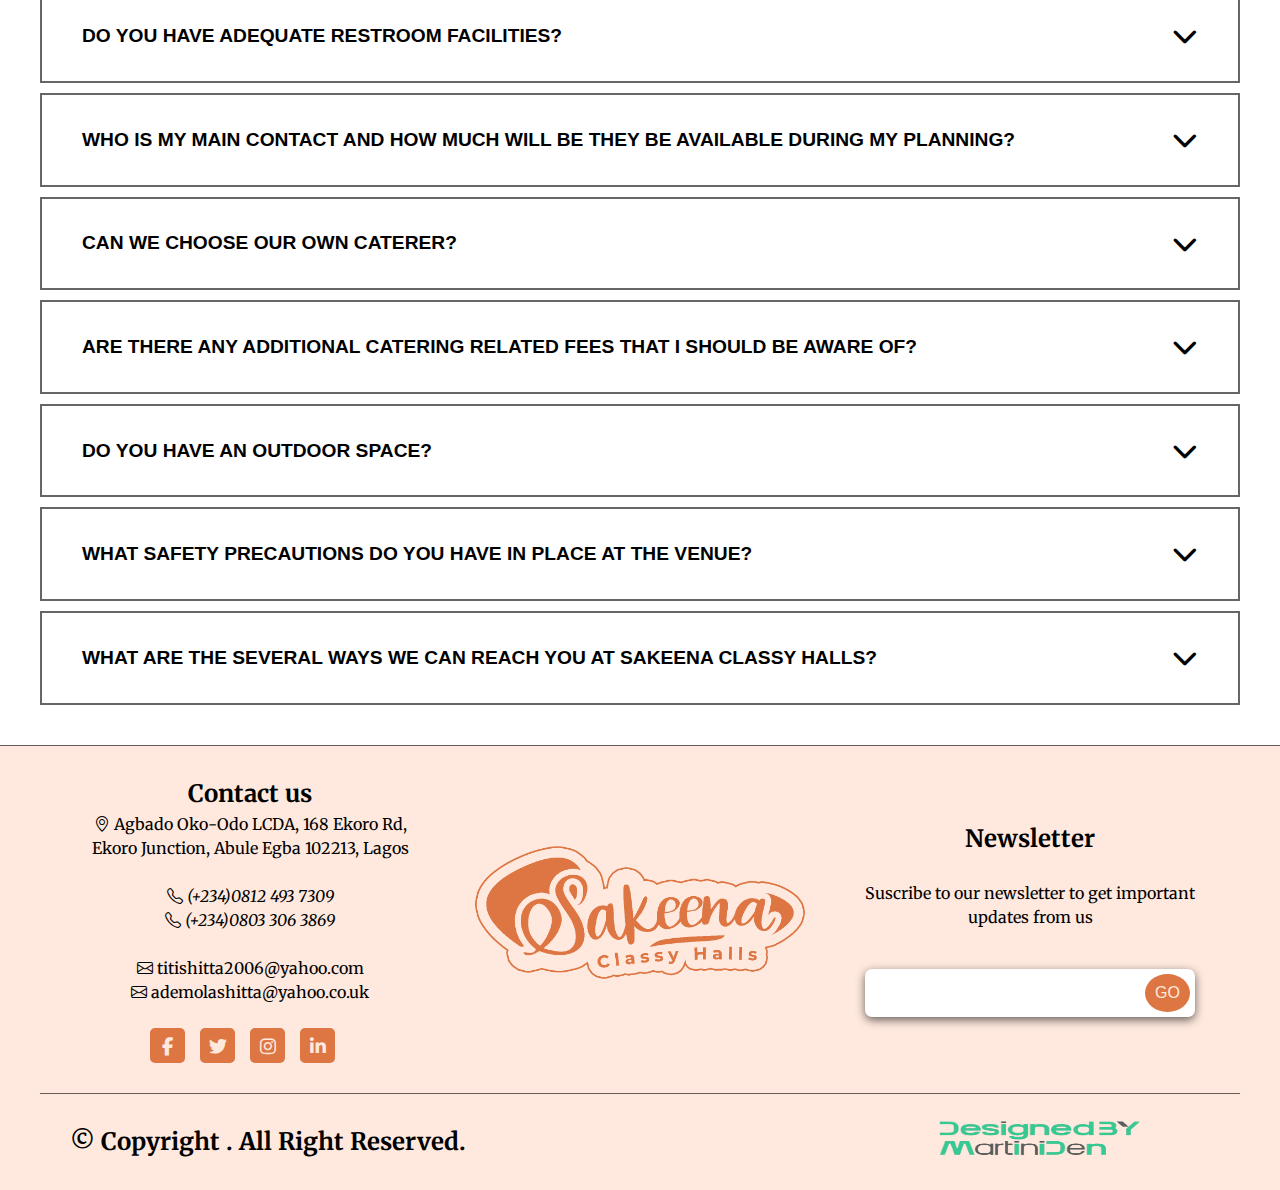
<file: faqs.html>
<!DOCTYPE html>
<html lang="en">
<head>
    <meta charset="UTF-8">
    <meta name="viewport" content="width=device-width, initial-scale=1.0">
    <link rel="stylesheet" href="https://cdnjs.cloudflare.com/ajax/libs/font-awesome/6.4.2/css/all.min.css" />
    <link rel="stylesheet" href="css/style.css">
    <link
    rel="stylesheet"
    href="https://cdn.jsdelivr.net/npm/swiper@11/swiper-bundle.min.css"
    />
    <link rel="stylesheet" href="https://cdn.jsdelivr.net/npm/bootstrap-icons@1.11.1/font/bootstrap-icons.css">
    <title>Sakeena Classy Halls</title>
    <meta name="keyword" content="halls , hall, event , center , wedding , concert , birthday " />
    <meta name="author" content="Aiden" />
</head>
<body>
    <!-- NAVBAR -->
    <section id="navbar">
        <div class="container flex">
            <h1 class="logo">
                <a href=""> <img src="images/logo.PNG" alt=""> </a>
            </h1>
            <nav>
                <ul>
                    <a class="active" href="index.html"> <li class="menu"> Home </li> </a>
                    <a href="services.html"> <li class="menu">  Services </li> </a>
                    <a href="about.html"> <li> About </li> </a>
                    <a href="faqs.html"> <li> Faqs </li> </a>
                    <a href="contact.html"> <li> Contact </li> </a>
                </ul>
                <label id="icon">
                    <i class="fas fa-bars"> </i>
                </label>
                <div class="toggle-btn" id="toggle-btn">
                    <span id="btnText"> dark </span>
                    <img src="images/moon.png" id="btnIcon">
                </div>
            </nav>
        </div>
    </section>

    <!-- BACK TO TOP -->
    <section>
        <div id="top" class="top">
            <a href="#"> <img src="images/top.png" alt=""> </a>
        </div>
    </section>

    <!-- FLOATING WHATSAPP -->
    <div id="myDiv"></div>

    <!-- Banner -->
    <section id="banner">
        <div class="container-fluid">
            <div class="banner">
                <div class="container">
                    <h2>Faqs</h2>
                    <p> <a href="index.html"> <span> Home </span> </a>  >  Faqs </p> 
                </div>
            </div>
        </div>
    </section>

    <!-- FAQ -->
    <section id="faq">
        <h3> <i> frequently asked questions </i> </h3>
        <div class="container">
            <div class="faq-content">
                <button class="accordion">
                    how do i reserve a space for an event?
                    <i class="fa-solid fa-chevron-down"></i>
                </button>
                <div class="panel">
                    <p>
                        Follow these steps, send an email or call to confirm availability of your preferred date, ask for a tour if required, fill our space usage form and invoice is raised. Once the minimum payment is made, your date is booked.
                    </p>
                </div>
            </div>

            <div class="faq-content">
                <button class="accordion">
                    HOW CAN I CHECK TO SEE IF A DATE IS AVAILABLE?
                    <i class="fa-solid fa-chevron-down"></i>
                </button>
                <div class="panel">
                    <p>
                        Give us a call at 08124937309 or fill the online booking form. You may also send an email to tashiita3009@gmail.com.
                    </p>
                </div>
            </div>

            <div class="faq-content">
                <button class="accordion">
                    WHEN CAN WE TOUR THE FACILITY?
                    <i class="fa-solid fa-chevron-down"></i>
                </button>
                <div class="panel">
                    <p>
                        We are happy to give you to a physical tour of our facility at your earliest convenience. You may also request for a virtual tour. Kindly schedule an appointment from Monday till Friday between 10am-6pm for a visit. However, If we know what works for you, we are flexible.
                    </p>
                </div>
            </div>

            <div class="faq-content">
                <button class="accordion">
                    WHERE CAN I FIND PRICING INFORMATION?
                    <i class="fa-solid fa-chevron-down"></i>
                </button>
                <div class="panel">
                    <p>
                        Give us a call at 08124937309 or fill the online booking form. You may also send an email to tashiita3009@gmail.com.
                    </p>
                </div>
            </div>

            <div class="faq-content">
                <button class="accordion">
                    DO I NEED TO HAVE ALL MY EVENT DETAILS DETERMINED AT THE TIME OF BOOKING? WHAT WILL HAPPEN AFTER I RESERVE THE SPACE?
                    <i class="fa-solid fa-chevron-down"></i>
                </button>
                <div class="panel">
                    <p>
                        We do need to know basic information like your event date, type of event and estimated guests, and approximate start and end time to enable us to generate a quote. The Center Manager will be available by phone or email to answer any questions throughout your planning process. 
                    </p>
                </div>
            </div>

            <div class="faq-content">
                <button class="accordion">
                    I DON’T WANT TO SERVE ANY ALCOHOL AT MY EVENT, IS THAT A POSSIBILITY?
                    <i class="fa-solid fa-chevron-down"></i>
                </button>
                <div class="panel">
                    <p>
                        Of course! We work with our customer’s preference
                    </p>
                </div>
            </div>

            <div class="faq-content">
                <button class="accordion">
                    WHAT IS YOUR CANCELLATION POLICY?
                    <i class="fa-solid fa-chevron-down"></i>
                </button>
                <div class="panel">
                    <p>
                        Please see a copy of our cancellation policy to learn more.
                    </p>
                </div>
            </div>

            <div class="faq-content">
                <button class="accordion">
                    HOW MANY GUESTS CAN THE Sakeena classy halls ACCOMMODATE?
                    <i class="fa-solid fa-chevron-down"></i>
                </button>
                <div class="panel">
                    <p>
                        Depending on your event, we can seat up to 450 guests in a seperate banquet setting and 900 for a total seating arrangement for both halls. We can conveniently host events from small to a large number of guests remember we have an open floor plan.
                    </p>
                </div>
            </div>

            <div class="faq-content">
                <button class="accordion">
                    DO YOU HAVE PARKING?
                    <i class="fa-solid fa-chevron-down"></i>
                </button>
                <div class="panel">
                    <p>
                        YES! We have a spacious parking lot behind our venue that serves our guest adequately.
                    </p>
                </div>
            </div>

            <div class="faq-content">
                <button class="accordion">
                    ARE THERE HOTELS NEARBY?
                    <i class="fa-solid fa-chevron-down"></i>
                </button>
                <div class="panel">
                    <p>
                        Yes, there are several hotel options nearby. Please contact us for more information on your needs. We will link you to hotels where we have a relationship directly for specific details and rates.
                    </p>
                </div>
            </div>

            <div class="faq-content">
                <button class="accordion">
                    DO YOU HAVE ADEQUATE RESTROOM FACILITIES?
                    <i class="fa-solid fa-chevron-down"></i>
                </button>
                <div class="panel">
                    <p>
                        Yes, we have spacious and highly comfortable modern restrooms for both male and female attached to the Event space.
                    </p>
                </div>
            </div>

            <div class="faq-content">
                <button class="accordion">
                    WHO IS MY MAIN CONTACT AND HOW MUCH WILL BE THEY BE AVAILABLE DURING MY PLANNING?
                    <i class="fa-solid fa-chevron-down"></i>
                </button>
                <div class="panel">
                    <p>
                        Our Center Manager is there every step of the way! You are welcome to call or email us throughout your planning. We will also hold the Vendor Planning Meeting to coordinate details with you and your vendors. Our Center Manager is on-site the day of the event from beginning to the end.
                    </p>
                </div>
            </div>

            <div class="faq-content">
                <button class="accordion">
                    CAN WE CHOOSE OUR OWN CATERER?
                    <i class="fa-solid fa-chevron-down"></i>
                </button>
                <div class="panel">
                    <p>
                        We have an open vendor policy and will also be happy to recommend any of our preferred caterers that can accommodate a wide range of taste preferences and budgets.
                    </p>
                </div>
            </div>

            <div class="faq-content">
                <button class="accordion">
                    ARE THERE ANY ADDITIONAL CATERING RELATED FEES THAT I SHOULD BE AWARE OF?
                    <i class="fa-solid fa-chevron-down"></i>
                </button>
                <div class="panel">
                    <p>
                        Not directly, but all vendors including caterers are required to pay a refundable cautionary fee. This will be discussed during the Vendors Planning meeting.
                    </p>
                </div>
            </div>

            <div class="faq-content">
                <button class="accordion">
                    DO YOU HAVE AN OUTDOOR SPACE?
                    <i class="fa-solid fa-chevron-down"></i>
                </button>
                <div class="panel">
                    <p>
                        If an additional space for an event is required, we may consider the parking lot within the venue for this purpose. Kindly discuss such needs with our Center Manager to know what is possible.
                    </p>
                </div>
            </div>

            <div class="faq-content">
                <button class="accordion">
                    WHAT SAFETY PRECAUTIONS DO YOU HAVE IN PLACE AT THE VENUE?
                    <i class="fa-solid fa-chevron-down"></i>
                </button>
                <div class="panel">
                    <p>
                        We are safety conscious and are compliant with the Lagos state fire service Certification. We have multiple exits, fire extinguishers in the relevant places, and an assembly point. In addition to a standard first aid box we have also up our health and safety standards in view of the Covid-19 pandemic for our overall safety and that of our clients and their guests.
                    </p>
                </div>
            </div>

            <div class="faq-content">
                <button class="accordion">
                    WHAT ARE THE SEVERAL WAYS WE CAN REACH YOU AT SAKEENA CLASSY HALLS?
                    <i class="fa-solid fa-chevron-down"></i>
                </button>
                <div class="panel">
                    <p>
                        We are always at work,
                        Check out our contage page,
                        Call us, write to us, Follow us, Visit us.
                    </p>
                </div>
            </div>

        </div>
    </section>
    

    <!-- FOOTER -->
    <section id="footer">
        <div class="container flex">
            <div class="col">
                <h2> Contact us </h2>
                <span>
                    <i class="bi bi-geo-alt"></i> Agbado Oko-Odo LCDA, 168 Ekoro Rd, Ekoro Junction, Abule Egba 102213, Lagos
                </span>
                <br>
                <br>
                <span class=""> 
                <i class="bi bi-telephone"> (+234)0812 493 7309</i> 
                <br>
                <i class="bi bi-telephone"> (+234)0803 306 3869</i> 
                </span>
                <br>
                <br>
                <span> 
                    <a class="link" href="mailto:"><i class="bi bi-envelope"></i> titishitta2006@yahoo.com</a>
                    <br>
                    <a class="link" href="mailto:"><i class="bi bi-envelope"></i> ademolashitta@yahoo.co.uk </a>
                </span>
                <br>
                <br>
                <span class="socialMedia">
                    <a href="http://www.facebook.com/" target="_blank" class="link2"><i class="fa-brands fa-facebook-f"></i> </a>
                    <a href="http://www.twitter.com/" target="_blank" class="link2"><i class="fa-brands fa-twitter"></i> </a>
                    <a href="http://www.instagram.com/" target="_blank" class="link2"><i class="fa-brands fa-instagram"></i> </a>
                    <a href="http://www.linkedin.com/" target="_blank" class="link2"><i class="fa-brands fa-linkedin-in"></i> </a>
                </span>
           </div> 
           <div class="col">
            <h1 class="logo">
                <a href=""> <img src="images/logo.PNG" alt=""> </a>
            </h1>
           </div> 
           <div class="col">
                <h2> Newsletter </h2>
                <br>
                <p> Suscribe to our newsletter to get important updates from us </p>
                <form class="news">
                    <input type="email">
                    <button class="sub" type="submit"> Go </button>
                </form>
           </div> 
        </div>
        <div class="container copyright flex">
            <h2> © Copyright . All Right Reserved. </h2>
            <div> <img src="images/realtreademark.PNG" alt=""> </div>
        </div>
    </section>

    <!-- SCRIPT -->
    <script src="js/function.js" defer></script>
    <script src="js/index.js" defer></script>
    <script src="https://cdn.jsdelivr.net/npm/swiper@11/swiper-bundle.min.js"></script>
    <script src="https://code.jquery.com/jquery-3.7.1.js"></script>
    <script type="text/javascript" src="jquery-3.3.1.min.js"></script>
    <script type="text/javascript" src="floating-wpp.min.js"></script>
    <link rel="stylesheet" href="floating-wpp.min.css">
</body>
</html>
</file>
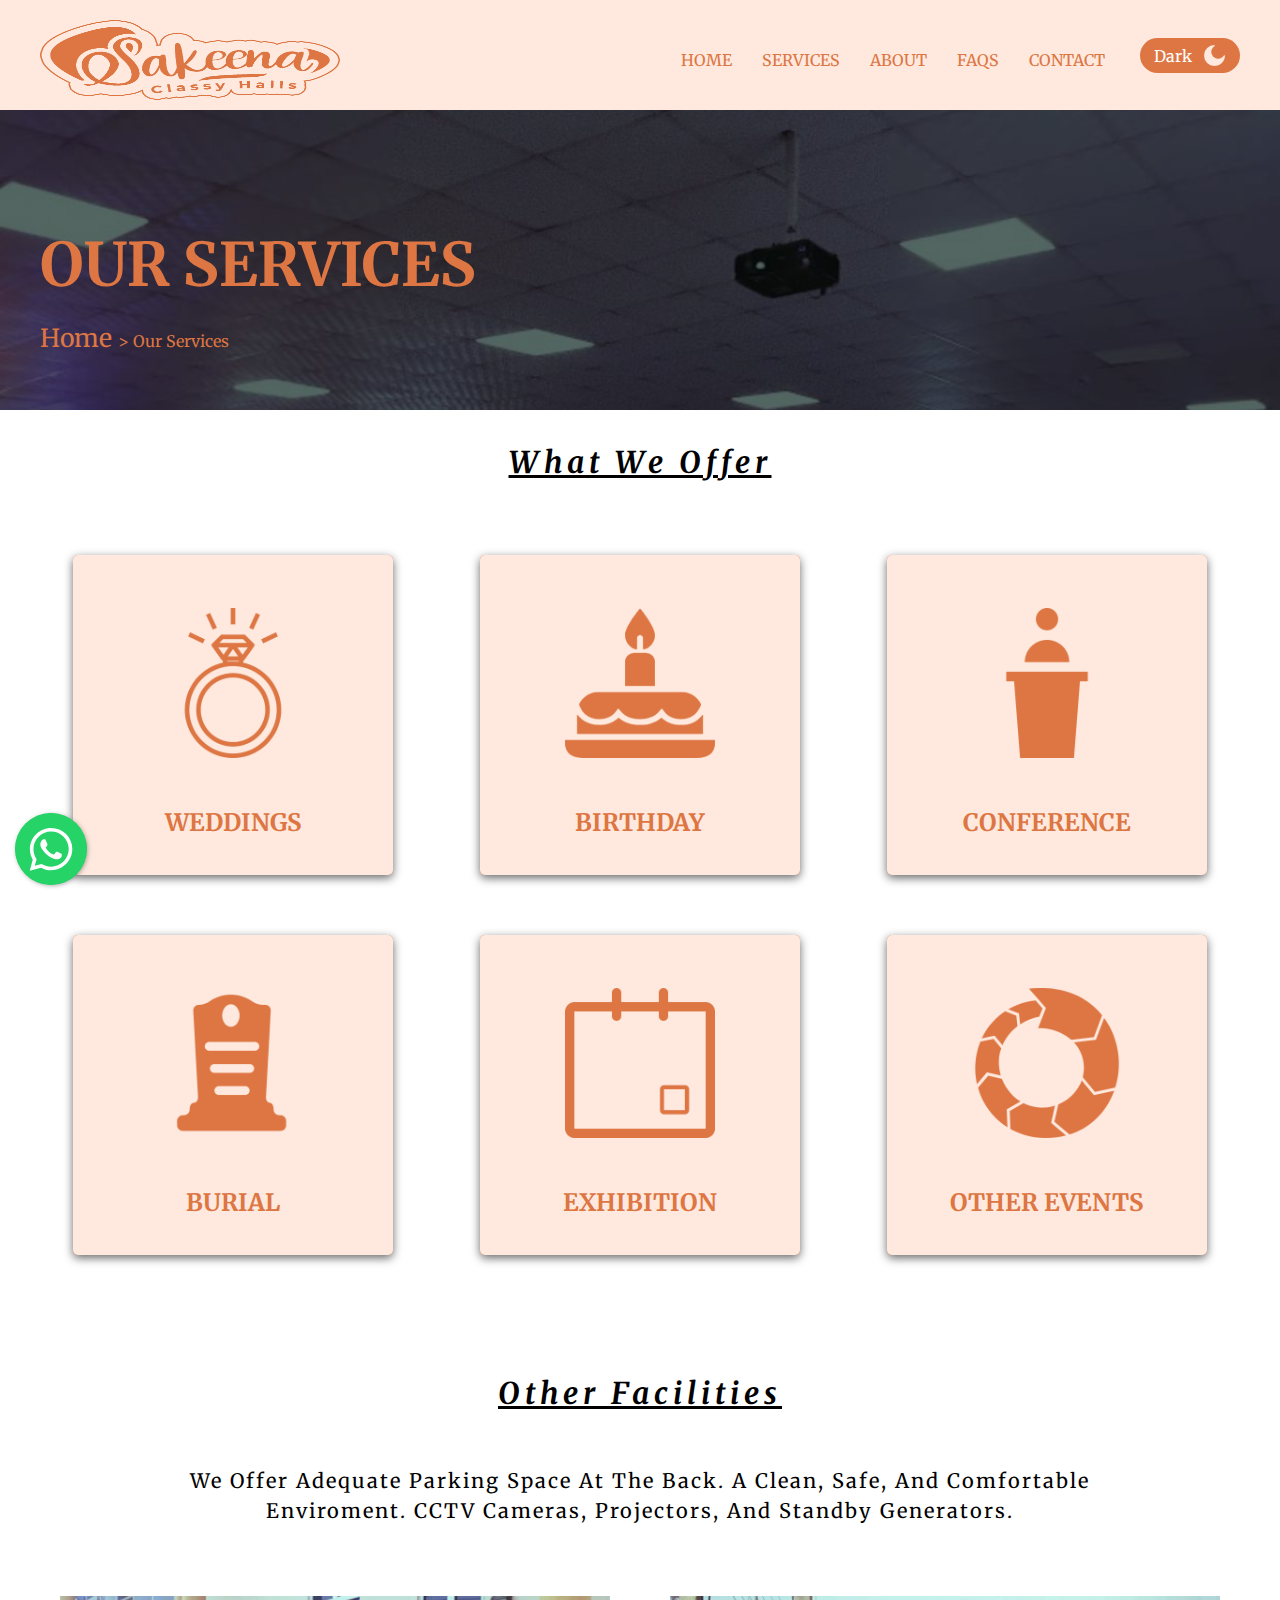
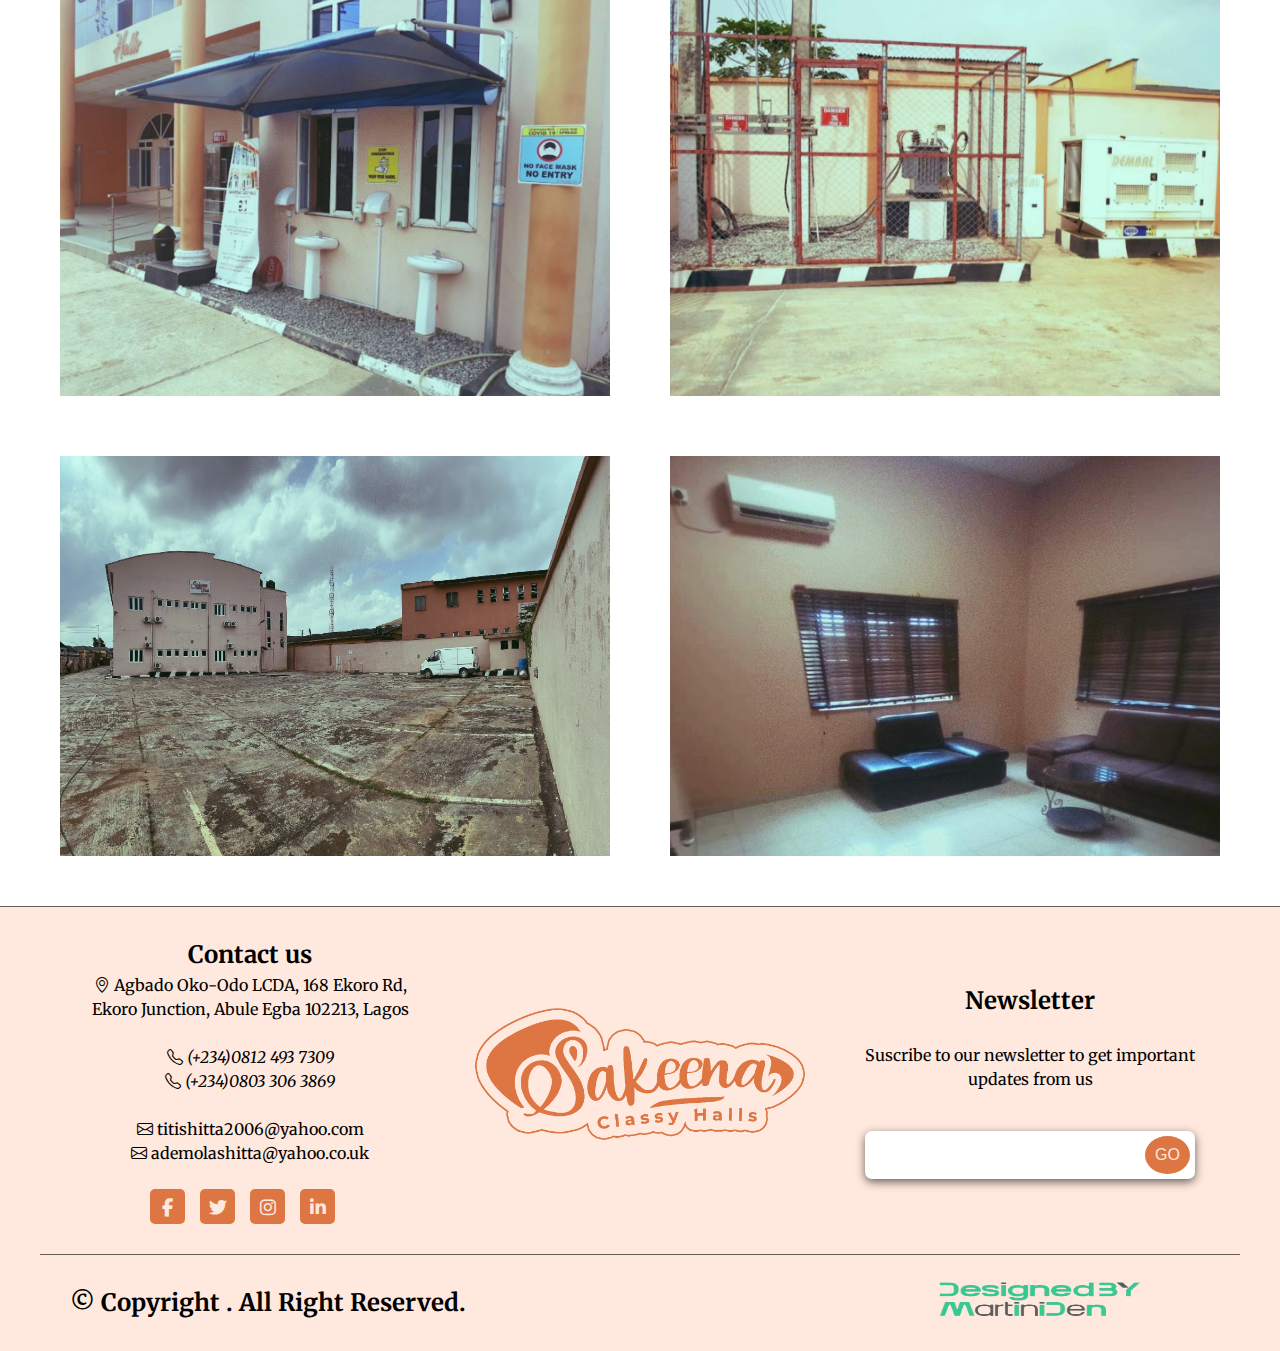
<file: services.html>
<!DOCTYPE html>
<html lang="en">
<head>
    <meta charset="UTF-8">
    <meta name="viewport" content="width=device-width, initial-scale=1.0">
    <link rel="stylesheet" href="https://cdnjs.cloudflare.com/ajax/libs/font-awesome/6.4.2/css/all.min.css" />
    <link rel="stylesheet" href="css/style.css">
    <link
    rel="stylesheet"
    href="https://cdn.jsdelivr.net/npm/swiper@11/swiper-bundle.min.css"
    />
    <link rel="stylesheet" href="https://cdn.jsdelivr.net/npm/bootstrap-icons@1.11.1/font/bootstrap-icons.css">
    <title>Sakeena Classy Halls</title>
    <meta name="keyword" content="halls , hall, event , center , wedding , concert , birthday " />
    <meta name="author" content="Aiden" />
</head>
<body>
    <!-- NAVBAR -->
    <section id="navbar">
        <div class="container flex">
            <h1 class="logo">
                <a href=""> <img src="images/logo.PNG" alt=""> </a>
            </h1>
            <nav>
                <ul>
                    <a class="active" href="index.html"> <li class="menu"> Home </li> </a>
                    <a href="services.html"> <li class="menu">  Services </li> </a>
                    <a href="about.html"> <li> About </li> </a>
                    <a href="faqs.html"> <li> Faqs </li> </a>
                    <a href="contact.html"> <li> Contact </li> </a>
                </ul>
                <label id="icon">
                    <i class="fas fa-bars"> </i>
                </label>
                <div class="toggle-btn" id="toggle-btn">
                    <span id="btnText"> dark </span>
                    <img src="images/moon.png" id="btnIcon">
                </div>
            </nav>
        </div>
    </section>

    <!-- BACK TO TOP -->
    <section>
        <div id="top" class="top">
            <a href="#"> <img src="images/top.png" alt=""> </a>
        </div>
    </section>

    <!-- FLOATING WHATSAPP -->
    <div id="myDiv"></div>
    
    <!-- Banner -->
    <section id="banner">
        <div class="container-fluid">
            <div class="banner">
                <div class="container">
                    <h2>our services</h2>
                    <p> <a href="index.html"> <span> Home </span> </a>  >  our services </p> 
                </div>
            </div>
        </div>
    </section>

    <!-- SERVICES -->
    <section id="services">
        <h3> <i> What we Offer </i> </h3>
        <div class="container grid col3 col2 col1">
            <div class="col">
                <label class="icon">
                    <img src="images/ring.png" alt="">
                    <h2>Weddings</h2>
                </label>
                <div class="content">
                    <h2>Weddings</h2>
                    <p>Make wonderful memories on your special occasion </p>
                </div>
            </div> 
            <div class="col">
                <label class="icon">
                    <img src="images/cake2.png" alt="">
                    <h2>Birthday</h2>
                </label>
                <div class="content">
                    <h2>Birthday</h2>
                    <p>Whatever the age, mark a new year using our premium venue </p>
                </div>
            </div>  
            <div class="col">
                <label class="icon">
                    <img src="images/conference.png" alt="">
                    <h2>Conference</h2>
                </label>
                <div class="content">
                    <h2>Conference</h2>
                    <p> These cases are perfectly simple and easy to distinguish in a free hour </p>
                </div>
            </div> 
            <div class="col">
                <label class="icon">
                    <img src="images/burial.png" alt="">
                    <h2>Burial</h2>
                </label>
                <div class="content">
                    <h2>Burial</h2>
                    <p>These cases are perfectly simple and easy to distinguish in a free hour</p>
                </div>
            </div> 
            <div class="col">
                <label class="icon">
                    <img src="images/events.png" alt="">
                    <h2>Exhibition</h2>
                </label>
                <div class="content">
                    <h2>Exhibition</h2>
                    <p>Bring your brands, creations, products, and ideas to life at our modern location </p>
                </div>
            </div> 
            <div class="col">
                <label class="icon">
                    <img src="images/other-service.png" alt="">
                    <h2>Other Events</h2>
                </label>
                <div class="content">
                    <h2>Other Events</h2>
                    <p> We give you the best memories on any event </p>
                </div>
            </div> 
        </div>
        <br><br><br><br>
        <h3> <i> Other Facilities </i> </h3>
        <span> <p> we offer adequate parking space at the back. A clean, safe, and comfortable enviroment. CCTV cameras, projectors, and standby generators. </p> </span>
        <div class="container grid acol2 col1 fac">
            <div> 
                <img src="images/basin.jpg" alt="">
            </div>
            <div>
                <img src="images/gen.jpg" alt="">
            </div>
            <div> 
                <img src="images/parking.jpg" alt="">
            </div>
            <div>
                <img src="images/room.jpg" alt="">
            </div>
        </div>
    </section>

<!-- FOOTER -->
<section id="footer">
    <div class="container flex">
        <div class="col">
            <h2> Contact us </h2>
            <span>
                <i class="bi bi-geo-alt"></i> Agbado Oko-Odo LCDA, 168 Ekoro Rd, Ekoro Junction, Abule Egba 102213, Lagos
            </span>
            <br>
            <br>
            <span class=""> 
            <i class="bi bi-telephone"> (+234)0812 493 7309</i> 
            <br>
            <i class="bi bi-telephone"> (+234)0803 306 3869</i> 
            </span>
            <br>
            <br>
            <span> 
                <a class="link" href="mailto:"><i class="bi bi-envelope"></i> titishitta2006@yahoo.com</a>
                <br>
                <a class="link" href="mailto:"><i class="bi bi-envelope"></i> ademolashitta@yahoo.co.uk </a>
            </span>
            <br>
            <br>
            <span class="socialMedia">
                <a href="http://www.facebook.com/" target="_blank" class="link2"><i class="fa-brands fa-facebook-f"></i> </a>
                <a href="http://www.twitter.com/" target="_blank" class="link2"><i class="fa-brands fa-twitter"></i> </a>
                <a href="http://www.instagram.com/" target="_blank" class="link2"><i class="fa-brands fa-instagram"></i> </a>
                <a href="http://www.linkedin.com/" target="_blank" class="link2"><i class="fa-brands fa-linkedin-in"></i> </a>
            </span>
       </div> 
       <div class="col">
        <h1 class="logo">
            <a href=""> <img src="images/logo.PNG" alt=""> </a>
        </h1>
       </div> 
       <div class="col">
            <h2> Newsletter </h2>
            <br>
            <p> Suscribe to our newsletter to get important updates from us </p>
            <form class="news">
                <input type="email">
                <button class="sub" type="submit"> Go </button>
            </form>
       </div> 
    </div>
    <div class="container copyright flex">
        <h2> © Copyright . All Right Reserved. </h2>
        <div> <img src="images/realtreademark.PNG" alt=""> </div>
    </div>
</section>

<!-- SCRIPT -->
<script src="js/function.js" defer></script>
<script src="js/index.js" defer></script>
<script src="https://cdn.jsdelivr.net/npm/swiper@11/swiper-bundle.min.js"></script>
<script src="https://code.jquery.com/jquery-3.7.1.js"></script>
<script type="text/javascript" src="jquery-3.3.1.min.js"></script>
<script type="text/javascript" src="floating-wpp.min.js"></script>
<link rel="stylesheet" href="floating-wpp.min.css">
</body>
</html>
</file>
<file: css/style.css>
@import url('https://fonts.googleapis.com/css2?family=Merriweather:wght@300&display=swap');

:root
{
    --primary-colour : #ffe9de;
    --secondary-colour : #DD7643;
    --text-color : #000;
    --text-color2 : #ffe9de; 
    --background-color : #fff;
    --border-top : rgba(0,0,0,0.6);
    --box-shadow : rgba(0,0,0,0.6);
}

.dark-theme
{
    --primary-colour : #000;
    --secondary-colour : #DD7643;
    --text-color : #999;
    --text-color2 : #999; 
    --background-color : #000;
    --border-top : rgba(249, 248, 248, 0.6);
    --box-shadow : rgba(249, 248, 248, 0.6);
}

*
{
    box-sizing: border-box;
    margin: 0;
    padding: 0;
}

html
{
    scroll-behavior: smooth;
}

body
{
    font-family: 'Merriweather', serif;
    line-height: 1.5;
    color: var(--text-color);
    background-color: var(--background-color)
}

ul
{
    list-style: none;
}

a
{
    text-decoration: none;
    color: var(--text-color);
}

/* NAVBAR */

#navbar 
{
    background-color: var(--primary-colour);
    height: 110px;
    padding: 0px;
    padding-top: 20px;
    position: relative;
}

#navbar .logo
{
    width: 300px;
    height: 80px;
}

#navbar .logo img
{
    width: 100%;
    height: 100%;
}

#navbar ul, #navbar nav
{
    display: flex;
}

#navbar ul li 
{
    padding: 10px;
    margin: 0 5px;
    font-size: 16px;
    text-transform: uppercase;
    color: var(--secondary-colour);
}

#navbar ul li:hover,#navbar ul li.menu.focus
{
    border: 2px solid white;
    transition: .5s;
}

#navbar .flex
{
    justify-content: space-between;
}

#navbar #icon
{
    color: var(--secondary-colour);
    font-size: 30px;
    margin: 0 30px;
    cursor: pointer;
    display: none;
}

#navbar .toggle-btn
{
    margin-left: 20px;
    background-color: var(--secondary-colour);
    color: #fff;
    display: flex;
    align-items: center;
    justify-content: center;
    width: 100px;
    height: 35px;
    border-radius: 20px;
    cursor: pointer;
    text-transform: capitalize;
}

.toggle-btn img
{
    width: 25px;
    margin-left: 10px;
}

/* BACK TO TOP */

.top
{
    position: fixed;
    bottom: 10px;
    right: 40px;
    width: 70px;
    height: 70px;
    opacity: 0;
    pointer-events: none;
    transition: all .4s;
    z-index: 11;
}

.top.active
{
    pointer-events: auto;
    opacity: 1;
}

.top img
{
    width: 100%;
    height: 100%;
}


/* FLOATING WHATSAPP */
#myDiv
{
    z-index: 9;
}


/* SLIDER */

#slider .container-fluid
{
    width: 100%;
    height: 90vh;
    position: relative;
    box-shadow: 0px 3px 10px 0px var(--box-shadow);
}

.slides
{
    width: 100%;
    height: 90vh;
}

.slides::before
{
    content: "";
    position: absolute;
    width: 100%;
    height: 90vh;
    background-color: rgba(0,0,0,0.6);
    z-index: 9;
}

.slides img
{
    width: 100%;
    height: 100%;
    object-fit: cover;
}

.img_overlay
{
    position: absolute;
    top: 50%;
    left: 50%;
    transform: translate(-50%, -50%);
    width: 100%;
    text-align: center;
    z-index: 11;
    color: var(--text-color2);
    font-weight: 600;
}

.img_overlay p
{
    font-size: 2.5rem;
    text-transform: capitalize;
}

.img_overlay h2
{
    font-size: 2.5rem;
    letter-spacing: 5px;
    text-transform: capitalize;
}

.img_overlay h3
{
    font-size: 2rem;
    letter-spacing: 5px;
    text-transform: capitalize;
}

.img_overlay button
{
    background-color: var(--secondary-colour);
    color: var(--primary-colour);
    padding: 0.8rem 2rem;
    display: inline-block;
    margin-top: 2rem;
    border-radius: 4px;
    transition: all 0.3s ease-in-out;
    text-transform: uppercase;
    cursor: pointer;
    border: none;
    outline: none;
}

.img_overlay button:hover
{
    background-color: #c56e42;
}

.clicker
{
    background-color: rgba(0,0,0,0.6);
    padding: 2rem;
    border-radius: 50%;
    color: var(--text-color2);
}

.clicker::after
{
    color: var(--text-color2);
}

.swiper-button-next
{
    margin-right: 50px;
}

.swiper-button-prev
{
    margin-left: 50px;
}

/* Booking */

#book-modal
{
    display: none;
    position: fixed;
    top: 0;
    left: 0;
    width: 100%;
    height: 100%;
    background: rgba(0,0,0,0.5);
    z-index: 11;
}

.book-content
{
    background: rgba(0, 0, 0, 0.8);
    margin: 35px auto;
    width: 50%;
    box-shadow: 4px 4px 5px rgba(0,0,0,0.25);
    z-index: 11;
    animation-name: modalSlideUp;
    animation-duration: 1s;
}

.book-header
{
    background: var(--secondary-colour);
    color: var(--primary-colour);
    padding: 5px 7px;
    text-align: center;
    text-transform: uppercase;
    font-size: 20px;
}

.book-header .close-book
{
    font-size: 30px;
    float: right;
    margin: 4px 15px;
}

.book-header .close-book:hover
{
    color: #000;
    cursor: pointer;
}

.book-body
{
    padding: 25px 30px;
}

.form-group
{
    position: relative;
    width: 75%;
    margin: 45px 0px;
    margin-left: 12.5%;
}

.form-group input
{
    width: 100%;
    font-size: 18px;
    padding: 10px 0;
    background-color: transparent;
    color: #fff;
    border: none;
    border-bottom: 2px solid #666;
    outline: none;
}

.form-group label
{
    position: absolute;
    left: 0;
    bottom: 6px;
    color: #fff;
    font-size: 18px;
    transition: 0.4s;
    pointer-events: none;
}

.form-group input:focus ~ label,
.form-group input:valid ~ label
{
    transform: translateY(-30px);
    font-size: 16px;
}

input[type='button']
{
    padding: 8px 16px;
    font-size: 18px;
    background-color: var(--secondary-colour);
    color: var(--primary-colour);
    border: 1px solid transparent;
    border-radius: 25px;
    outline: none;
    cursor: pointer;
    box-shadow: 0px 8px 15px rgba(0,0,0,0.3);
    transition: 0.4s;
    margin-left: 12.5%;
    width: 50%;
}

input[type='submit']
{
    padding: 8px 16px;
    font-size: 18px;
    background-color: var(--secondary-colour);
    color: var(--primary-colour);
    border: 1px solid transparent;
    border-radius: 25px;
    outline: none;
    cursor: pointer;
    box-shadow: 0px 8px 15px rgba(0,0,0,0.3);
    transition: 0.4s;
    margin-left: 12.5%;
    width: 50%;
}

input[type='button']:hover
{
    background-color: var(--primary-colour);
    color: var(--secondary-colour);
    box-shadow: 0px 0px 15px rgba(0,0,0,0.3);
    border: 1px solid var(--secondary-colour);
}

@keyframes modalSlideUp
{
    0% {
        transform: translateY(1500px);
    }

    100%{
        transform: translateY(0);
    }
}


/* SUCCESS */
.success
{
    display: none;
    position: fixed;
    top: 0;
    left: 0;
    width: 100%;
    height: 100%;
    background: rgba(0,0,0,0.8);
    z-index: 11;
}

.success-content
{
    margin: 100px auto;
    width: 50%;
    text-align: center;
}

.success-content h2
{
    font-size: 30px;
    color: #fff;
    text-align: center;
    text-transform: uppercase;
    margin: 30px 0;
}

.success-content a 
{
    justify-content: center;
    display: flex;
    align-items: center;
}


/* BROCHURE */
#brochure
{
    margin: 10px;
    padding: 20px;
}

#brochure h2
{
    display: flex;
    justify-content: center;
    margin: 20px;
    text-transform: uppercase;
}

#brochure .container
{
    padding: 20px;
    gap: 60px;
}

#brochure .container div
{
    text-align: center;
}

#brochure .container div img
{
    width: 200px;
}



/* SERVICES */

#services
{
    margin: 10px;
    padding: 20px;
}

#services h2
{
    display: flex;
    justify-content: center;
    margin: 20px;
    text-transform: uppercase;
}

#services h3
{
    text-align: center;
    margin-bottom: 50px;
    font-size: 30px;
    text-decoration: underline;
    text-transform: capitalize;
    letter-spacing: 5px;
}

#services span p
{
    text-align: center;
    font-size: 20px;
    text-transform: capitalize;
    letter-spacing: 2px;
    padding: 0px 100px;
}

#services .container
{
    padding: 20px;
    gap: 60px;
    align-items: center;
}

#services .container .col
{
    position: relative;
    width: calc(350px - 30px);
    height: calc(350px - 30px);
    box-shadow: 0px 3px 10px 0px var(--box-shadow);
    border-radius: 5px;
    padding: 20px;
    overflow: hidden;
    text-align: center;
    background: var(--secondary-colour);
    margin: 0px auto;
}

#services .container .col .icon
{
    position: absolute;
    top: 0;
    left: 0;
    width: 100%;
    height: 100%;
    background-color: var(--primary-colour);
    transition: 0.5s;
    z-index: 1;
}

#services .container .col:hover .icon
{
    cursor: pointer;
    top: 20px;
    left: calc(50% - 40px);
    width: 80px;
    height: 80px;
    border-radius: 50%;
}

#services .container .col .icon img
{
    position: absolute;
    top: 40%;
    left: 50%;
    transform: translate(-50%,-50%);
    width: 150px;
    transition: 0.5s;
}

#services .container .col:hover .icon img
{
    width: 40px;
}

#services .container .col .icon h2
{
    top: 230px;
    position: relative;
    transition: 0.5s;
    color: var(--secondary-colour);
}

#services .container .col:hover .icon h2
{
    top: 400%;
}

#services .container .col .content
{
    position: absolute;
    top: 100%;
    left: 5px;
    height: calc(100% - 100px);
    text-align: center;
    padding: 20px;
    box-sizing: border-box;
    transition: 0.5s;
    opacity: 0;
}

#services .container .col:hover .content
{
    top: 100px;
    opacity: 1;
}

#services .container .col .content h2
{
    margin: 10px 0 10px;
    padding: 0;
    color: var(--primary-colour);
    font-size: 24px;
}

#services .container .col .content p
{
    margin: 0;
    padding: 0;
    text-transform: capitalize;
    color: var(--primary-colour);
}

#services .acol2
{
    margin-top: 50px;
}

#services .fac div
{
    height: 400px;
}

#services .fac div img
{
    width: 100%;
    height: 100%;
}



/* ABOUT */
#about
{
    margin: 10px;
    padding: 20px;  
}

#about h2
{
    display: flex;
    justify-content: center;
    margin: 20px;
    text-transform: uppercase;
}

#about h3
{
    text-align: center;
    font-size: 30px;
    text-transform: capitalize;
    text-decoration: underline;
    margin-bottom: 50px;
    letter-spacing: 5px;
}

#about .container
{
    gap: 30px;
}

#about .container .col
{
    font-size: 20px;
    padding: 30px;
    text-align: center;
}

#about .container .col span
{
    font-size: 25px;
}

#about .container .col img
{
    height: 100%;
    width: 100%;
    border-radius: 10px;
}

#about .container .card
{
    width: 400px;
    box-shadow: 0px 3px 10px 0px rgba(0,0,0,0.6);
    border-radius: 10px;
}

#about .container .card .img-container
{
    width: 100%;
    border-radius: 10px;
}

#about .container .card .img-container img
{
    /* height: 100%; */
    width: 100%;
    border-radius: 10px;
}



/* GALLERY */

#gallery
{
    margin: 20px;
    padding: 20px;
}

#gallery h2
{
    display: flex;
    justify-content: center;
    margin: 20px;
    text-transform: uppercase;
}

#gallery .container
{
    margin: 10px auto;
    columns: 3;
    column-gap: 10px;
}

#gallery .container .box
{
    width: 100%;
    height: 300px;
    margin: 0 0 20px;
    padding: 0px;
    background: #fff;
    overflow: hidden;
    break-inside: avoid;
}

#gallery .container .box img
{
    width: 100%;
    height: 100%;
}

#gallery .container .box h2
{
    margin: 10px 0 0;
    padding: 0;
    font-size: 20px;
}


/* BOOK */
#book .container
{
    text-align: center;
}

.container button
{
    text-transform: uppercase;
}


/* CONTACT */

#contact
{
    margin: 10px;
    padding: 30px 8%;
    color: var(--text-color);
}

#contact .row
{
    display: flex;
    justify-content: space-between;
    width: 100%;
}

.row .col
{
    display: flex;
    flex-direction: column;
}

.row .left
{
    flex-basis: 35%;
    min-width: 320px;
    margin-left: 60px;
}

.row .right
{
    flex-basis: 60%;
}

.left .contactTitle h2
{
    position: relative;
    font-size: 28px;
    display: inline-block;
    margin-bottom: 25px;
}

.left .contactTitle h2::before
{
    content: '';
    position: absolute;
    width: 50%;
    height: 1px;
    background-color: var(--text-color);
    top: 120%;
    left: 0;
}

.left .contactTitle h2::after
{
    content: '';
    position: absolute;
    width: 25%;
    height: 3px;
    background-color: var(--secondary-colour);
    top: calc(120% - 1px);
    left: 0;
}

.left .contactTitle p
{
    font-size: 17px;
    letter-spacing: 1px;
    line-height: 1.2;
    padding-bottom: 22px;
}

.left .contactInfo
{
    margin-bottom: 16px;
}

.contactInfo .iconGroup
{
    display: flex;
    align-items: center;
    margin: 25px 0px;
}

.iconGroup .icon
{
    width: 45px;
    height: 45px;
    border: 2px solid var(--secondary-colour);
    border-radius: 50%;
    margin-right: 20px;
    position: relative;
}

.iconGroup .icon i
{
    font-size: 20px;
    position: absolute;
    top: 50%;
    left: 50%;
    transform: translate(-50%, -50%);
}

.iconGroup .details span
{
    display: flex;
    flex-wrap: wrap;
    font-size: 18px;

}

.iconGroup .details span:nth-child(1)
{
    text-transform: uppercase;
}

.left .socialMedia
{
    display: flex;
    justify-content: flex-start;
    align-items: center;
    flex-wrap: wrap;
    margin: 22px 0px 20px;
}

.socialMedia a
{
    width: 35px;
    height: 35px;
    text-decoration: none;
    text-align: center;
    margin-right: 15px;
    border-radius: 5px;
    background-color: var(--secondary-colour);
    transition: 0.4s;
}

.socialMedia a i
{
    color: var(--primary-colour);
    font-size: 18px;
    line-height: 35px;
    border: 1px solid transparent;
    transition-delay: 0.4s;
}

.socialMedia a:hover
{
    transform: translateY(-5px);
    background-color: var(--primary-colour);
    color: var(--secondary-colour);
    border: 1px solid var(--secondary-colour);
}

.socialMedia a:hover i
{
    color: var(--secondary-colour);
}

.right  h2
{
    position: relative;
    font-size: 28px;
    display: inline-block;
    margin-bottom: 25px;
}

.right h2::before
{
    content: '';
    position: absolute;
    width: 15%;
    height: 1px;
    background-color: var(--text-color);
    top: 120%;
    left: 0;
}

.right h2::after
{
    content: '';
    position: absolute;
    width: 7.5%;
    height: 3px;
    background-color: var(--secondary-colour);
    top: calc(120% - 1px);
    left: 0;
}

.row .right .messageForm
{
    display: flex;
    justify-content: center;
    flex-wrap: wrap;
    padding-top: 30px;
}

.row .right .inputGroup
{
    margin: 18px 4px;
    position: relative;
}

.messageForm .halfWidth
{
    flex-basis: 48%;
    margin-right: 15px;
}

.messageForm .fullWidth
{
    flex-basis: 100%;
}

.messageForm input, .messageForm textarea
{
    width: 100%;
    font-size: 18px;
    padding: 2px 0;
    background-color: transparent;
    color: var(--text-color);
    border: none;
    border-bottom: 2px solid #666;
    outline: none;
}

.messageForm textarea
{
    resize: none;
    height: 220px;
    display: block;
}

textarea::-webkit-scrollbar
{
    width: 5px;
}

textarea::-webkit-scrollbar-track
{
    background-color: var(--text-color);
    border-radius: 15px;
}

textarea::-webkit-scrollbar-thumb
{
    background-color: var(--secondary-colour);
    border-radius: 15px;
}

.inputGroup label
{
    position: absolute;
    left: 0;
    bottom: 4px;
    color: var(--text-color);
    font-size: 18px;
    transition: 0.4s;
    pointer-events: none;
}

.inputGroup:nth-child(4) label
{
    top: 2px;
}

.inputGroup input:focus ~ label,
.inputGroup textarea:focus ~ label,
.inputGroup input:valid ~ label,
.inputGroup textarea:valid ~ label
{
    transform: translateY(-30px);
    font-size: 16px;
}

.inputGroup button
{
    padding: 8px 16px;
    font-size: 18px;
    background-color: var(--secondary-colour);
    color: var(--primary-colour);
    border: 1px solid transparent;
    border-radius: 25px;
    outline: none;
    cursor: pointer;
    box-shadow: 0px 8px 15px rgba(0,0,0,0.3);
    transition: 0.4s;
}

.inputGroup button:hover
{
    background-color: var(--primary-colour);
    color: var(--secondary-colour);
    box-shadow: 0px 0px 15px rgba(0,0,0,0.3);
    border: 1px solid var(--secondary-colour);
}

/* FAQ */

#faq
{
    margin: 10px;
    padding: 20px; 
}

#faq h3
{
    letter-spacing: 5px;
    font-size: 30px;
    text-decoration: underline;
    text-align: center;
    text-transform: capitalize;
    margin-bottom: 50px;
}

.accordion
{
    background-color: transparent;
    color: var(--text-color);
    cursor: pointer;
    font-size: 1.2rem;
    width: 100%;
    padding: 2rem 2.5rem;
    border: none;
    outline: none;
    transition: 0.4s;
    display: flex;
    justify-content: space-between;
    align-items: center;
    font-weight: bold;
    text-transform: uppercase;
    border: 1px solid var(--border-top);
}

.accordion i
{
    font-size: 1.6rem;
}

.faq-active,
.accordion:hover
{
    background-color: var(--secondary-colour);
    color: var(--border-top);
}

.panel
{
    border: 1px solid var(--border-top);
    padding: 2rem 2rem 2.5rem 2rem;
    background-color: transparent;
    overflow: hidden;
    background-color: var(--secondary-colour);
    display: none;
    animation-name: showPanel;
    animation-duration: 0.5s;
}

@keyframes showPanel
{
    0% {
        transform: translateY(-50px);
    }

    100%{
        transform: translateY(0);
    }
}

.panel p
{
    color: var(--border-top);
    font-size: 1.2rem;
}

.faq-content
{
    border: 1px solid var(--border-top);
    margin: 10px 0;
}

.faq-content.faq-active
{
    border: none;
}


/* FOOTER */
#footer
{
    border-top: 1px solid var(--border-top);
    background: var(--primary-colour);
}

#footer .container .col
{
    margin: 20px;
    padding: 10px;
    text-align: center;
    width: 350px;
}

#footer .col .link2
{
    width: 35px;
    height: 35px;
    text-decoration: none;
    text-align: center;
    margin-right: 15px;
    border-radius: 5px;
    background-color: var(--secondary-colour);
    transition: 0.4s;
}

#footer .col .link2 i
{
    color: var(--primary-colour);
    font-size: 18px;
    line-height: 35px;
    border: 1px solid transparent;
    transition-delay: 0.4s;
}

#footer .socialMedia
{
    display: flex;
    justify-content: center;
    align-items: center;
    flex-wrap: wrap;
    /* margin: 22px 0px 20px; */
}

#footer .col .link2:hover
{
    transform: translateY(-5px);
    background-color: var(--primary-colour);
    color: var(--secondary-colour);
    border: 1px solid var(--secondary-colour);
}

#footer .col .link2:hover i
{
    color: var(--secondary-colour);
}

#footer .logo
{
    width: 100%;
    height: 100%;
}

#footer .logo img
{
    width: 100%;
    height: 100%;
}

#footer .container .col .news
{
    margin-top: 40px;
    display: flex;
    width: 100%;
    min-width: 100%;
    max-width: 100%;
    flex-direction: row;
    align-items: center;
    background-color: #fff;
    box-shadow: 0px 3px 10px 0px rgba(0,0,0,0.6);
    border-radius: 7px;
}

#footer .container .col .news input
{
    width: 100%;
    border: none;
    outline: none;
    padding: 5px;
    font-size: 20px;
}

#footer .container .col .news .sub
{
    border-radius: 50%;
    padding: 10px;
    margin: 5px;
    font-size: 16px;
    border: none;
    cursor: pointer;
    background-color: var(--secondary-colour);
    color: var(--primary-colour);
}

#footer .copyright
{
    border-top: 1px solid var(--border-top);
    justify-content: space-between;
}

#footer .copyright h2
{
    margin: 30px;
    text-align: center;
    display: flex;
    align-items: center;
}

#footer .copyright h2 span
{
    margin-left: 12px;
}

#footer .copyright div
{
    width: 400px;
    height: 70px;
}

#footer .copyright div img
{
    width: 100%;
    height: 100%;
}


/* UTILITIESs */
.container{
    max-width: 1200px;
    margin: 0 auto;
}

.container-fluid
{
    max-width: 100%;
    margin: 0 auto;
}

.flex
{
    display: flex;
    align-items: center;
    justify-content: center;
    /* flex-wrap: wrap; */
}

.grid
{
    display: grid;
}

.col4
{
    grid-template-columns: repeat(4, 1fr);     
}

.col3
{
    grid-template-columns: repeat(3, 1fr);     
}

.acol2
{
    grid-template-columns: repeat(2, 1fr);     
}

.btn
{
    border: none;
    background-color: transparent;
    cursor: pointer;
}

.btn:hover
{
    transform: scale(0.95);
    transition: 0.3s;
}

.btn-primary
{
    margin: 15px;
    padding: 17px;
    font-size: 20px;
    border-radius: 5px;
    background-color: var(--primary-colour);
    color: var(--secondary-colour);
}

.btn-primary:hover
{
    background-color: var(--secondary-colour);
    color: var(--primary-colour);
    transition: all .5s ease-out;
}

.btn-secondary
{
    margin: 10px;
    padding: 12px;
    font-size: 16px;
    border-radius: 5px;
    background-color: var(--secondary-colour);
    color: var(--primary-colour);
}

.btn-secondary:hover
{
    color: var(--secondary-colour);
    background-color: var(--primary-colour);
    transition: all .5s ease-out;
}

#banner
{
    height: 300px;
    background: url(bg.jpg) no-repeat;
    background-size: cover;
}

.banner
{
    width: 100%;
    height: 300px;
}

.banner::before
{
    content: "";
    position: absolute;
    width: 100%;
    height: 300px;
    background-color: rgba(0,0,0,0.6);
    z-index: 9;
}

.banner .container
{
    position: relative;
    z-index: 11;
}

.banner h2
{
    color: var(--secondary-colour);
    padding-top: 110px;
    font-size: 60px;
    text-transform: uppercase;
}

.banner p, .banner p a
{
    color: var(--secondary-colour);
    padding-top: 10px;
    font-size: 16px;
    text-transform: capitalize;
}

.banner p span
{
    font-size: 25px;
}

.banner p span:hover
{
    color: var(--text-color2);
}


@media (max-width:1250px) {
    
    .messageForm .halfWidth
    {
        flex-basis: 100%;
    }

    .row .left, .row .right
    {
        flex-basis: 100%;
        margin: 0px;
    }
}


@media (max-width:1200px) {

    #navbar .logo
    {
        margin-left: 20px;
    }

    .banner .container
    {
        padding-left: 50px;
    }

    .book-content
    {
        width: 60%;
    }

    #about .container .acol
    {
        font-size: 35px;
    }

    #gallery .container
    {
        columns: 3;
        width: calc(100%-40px);
        box-sizing: border-box;
        padding: 20px 20px 20px 0;
    }

    .col2
    {
        grid-template-columns: repeat(2, 1fr);     
    }
}



@media (max-width:900px) {

    #navbar .toggle-btn
    {
        width: 40px;
        margin-right: 10px;
    }

    .toggle-btn span
    {
        display: none;
    }

    .toggle-btn img
    {
        margin-left: 0px;
    }

    #services .container
    {
        padding: 20px;
        gap: 60px;
        align-content: center;
    }

    #services span p
    {
        padding: 0px;
    }

    .swiper-button-next
    {
        margin-right: 20px;
    }

    .swiper-button-prev
    {
        margin-left: 20px;
    }

    .img_overlay p
    {
        font-size: 2rem;
    }

    .img_overlay h2
    {
        font-size: 1.5rem;
        letter-spacing: 5px;
    }

    .img_overlay h3
    {
        font-size: 2rem;
        letter-spacing: 5px;
    }

    .img_overlay a
    {
        text-decoration: none;
        padding: 0.6rem 1rem;
        display: inline-block;
        margin-top: 2rem;
        border-radius: 4px;
        transition: all 0.3s ease-in-out;
    }

    .clicker
    {
        visibility: hidden;
    }

    .book-content
    {
        width: 70%;
    }

    .banner .container
    {
        text-align: center;
        padding-left: 0px;
    }

    #about .container .acol
    {
        font-size: 30px;
    }

    #gallery .container
    {
        columns: 2;
        width: calc(100%-40px);
        box-sizing: border-box;
        padding: 20px 20px 20px 0;
    }

    .col2
    {
        grid-template-columns: repeat(2,1fr) ;
    }

    .cols
    {
       
        box-shadow: 0px 3px 10px 0px rgba(0,0,0,0.6);
        border-radius: 5px;
        padding: 20px;
    }

    #footer .container .col
    {
        width: 100%;
    }

    #footer .copyright
    {
        justify-content: center;
    }

    .flex
    {
        flex-wrap: wrap;
    }
}


@media (max-width:850px) {
  
    #navbar #icon
    {
        display: block;
    }

    #navbar ul 
    {
        position: absolute;
        width: 100%;
        background-color: var(--primary-colour);
        top: -200px;
        right: -100%;
        text-align: center;
        display: none;
        transition: all .5s;
        z-index: 12;
    }

    #navbar ul li
    {
        line-height: 30px;
        font-size: 20px;
    }

    #navbar ul li:hover,#navbar ul li.active
    {
        border: none; 
    }

    #navbar ul li:hover,#navbar ul li.active
    {
        color: #1e1e1e;
    }

    #navbar ul.show
    {
        top: 110px;
        right: 0;
        display: block;
    }

}



@media (max-width:768px) {
    
    .swiper-button-next
    {
        margin-right: 10px;
    }

    .swiper-button-prev
    {
        margin-left: 10px;
    }

    .img_overlay p
    {
        font-size: 1.5rem;
    }

    .img_overlay h2
    {
        font-size: 1.5rem;
        letter-spacing: 5px;
    }

    .img_overlay h3
    {
        font-size: 2rem;
        letter-spacing: 5px;
    }

    .success-content
    {
        margin: 120px auto;
        width: 50%;
        text-align: center;
    }

    .success-content img
    {
        width: 250px;
    }

    .top
    {
        bottom: 10px;
        right: 40px;
        width: 60px;
        height: 60px;
    }

    .book-content
    {
        width: 80%;
    }

    #about .container .acol
    {
        font-size: 30px;
    }

    #gallery .container
    {
        columns: 1;
        padding: 70px;
    }

   .col1
    {
        grid-template-columns: repeat(1, 1fr);
    }

    #footer .copyright
    {
        justify-content: center;
    }
}



@media (max-width:650px) {

    #navbar .logo
    {
        width: 200px;
        height: 80px;
    }

    .clicker
    {
        visibility: hidden;
    }

    .book-content
    {
        margin: 15px auto;
        width: 90%;
    }

    .book-header
    {
        padding: 3px 5px;
        font-size: 15px;
    }

    .book-header .close-book
    {
        font-size: 22px;
        float: right;
        margin: 0px 15px;
    }

    .book-header .close-book:hover
    {
        color: #000;
        cursor: pointer;
    }

    .book-body
    {
        padding: 5px 10px;
    }

    .form-group
    {
        margin: 35px 0px;
        margin-left: 12.5%;
    }

    .form-group input
    {
        font-size: 14px;
        padding: 5px 0;
    }

    .form-group label
    {
        position: absolute;
        left: 0;
        bottom: 1px;
        color: #fff;
        font-size: 10px;
        transition: 0.4s;
        pointer-events: none;
    }

    input[type='button']
    {
        padding: 4px 8px;
        font-size: 14px;
    }

    .success-content
    {
        margin: 30px auto;
        width: 50%;
        align-content: center;
    }

    .success-content img
    {
        width: 180px;
    }

    .success-content h2
    {
        font-size: 20px;
        color: #fff;
        text-align: center;
        text-transform: uppercase;
        margin: 10px 0;
    }

    .success-content a 
    {
        justify-content: center;
        display: flex;
        align-items: center;
    }

    #services .container .col
    {
        width: calc(250px - 25px);
        height: calc(250px - 25px);
    }

    #services .container .col .icon
    {
        position: absolute;
        top: 0;
        left: 0;
        width: 100%;
        height: 100%;
        background-color: var(--primary-colour);
        transition: 0.5s;
        z-index: 1;
    }

    #services .container .col:hover .icon
    {
        cursor: pointer;
        top: 20px;
        left: calc(50% - 30px);
        width: 60px;
        height: 60px;
        border-radius: 50%;
    }

    #services .container .col .icon img
    {
        position: absolute;
        top: 40%;
        left: 50%;
        transform: translate(-50%,-50%);
        width: 100px;
        transition: 0.5s;
    }

    #services .container .col:hover .icon img
    {
        width: 40px;
    }

    #services .container .col .icon h2
    {
        top: 140px;
        font-size: 20px;
        position: relative;
    }

    #services .container .col:hover .icon h2
    {
        top: 400%;
    }

    #services .container .col .content
    {
        position: absolute;
        top: 100%;
        height: calc(100% - 100px);
        text-align: center;
        padding: 10px;
        box-sizing: border-box;
        transition: 0.5s;
        opacity: 0;
    }

    #services .container .col:hover .content
    {
        top: 70px;
        opacity: 1;
    }

    #services .container .col .content h2
    {
        font-size: 20px;
    }

    #services .container .col .content p
    {
        font-size: 12px;
    }

    #services .fac div
    {
        height: 300px;
    }

    .row .left, .row .right
    {
        min-width: 100%;
    }

    .banner h2
    {
        padding-top: 110px;
        font-size: 40px;
    }

   .col1
    {
        grid-template-columns: repeat(1, 1fr);
    }

    #gallery .container
    {
        padding: 10px;
    }

    #gallery .container .box
    {
        height: 300px;
    }

    #footer .copyright
    {
        justify-content: center;
    }
}

@media (max-width:500px) {

    #navbar .logo
    {
        width: 150px;
        height: 80px;
    }

    #navbar #icon
    {
        font-size: 25px;
        margin: 0 20px;
    }

    #navbar .toggle-btn
    {
        width: 35px;
        margin-right: 5px;
    }

    .top
    {
        bottom: 10px;
        right: 10px;
        width: 50px;
        height: 50px;
    }

    #services .fac div
    {
        height: 200px;
    }

    #gallery .container .box
    {
        height: 200px;
    }

    #contact
    {
        margin: 5px;
        padding: 30px 4%;
    }
}
</file>
<file: floating-wpp.min.css>
.floating-wpp{position:fixed;bottom:15px;left:15px;font-size:14px;transition:bottom .2s}.floating-wpp .floating-wpp-button{position:relative;border-radius:50%;box-shadow:1px 1px 4px rgba(60,60,60,.4);transition:box-shadow .2s;cursor:pointer;overflow:hidden}.floating-wpp .floating-wpp-button img,.floating-wpp .floating-wpp-button svg{position:absolute;width:100%;height:auto;object-fit:cover;top:50%;left:50%;transform:translate3d(-50%,-50%,0);border-radius:50%}.floating-wpp:hover{bottom:17px}.floating-wpp:hover .floating-wpp-button{box-shadow:1px 2px 8px rgba(60,60,60,.4)}.floating-wpp .floating-wpp-popup{border-radius:6px;background-color:#E5DDD5;position:absolute;overflow:hidden;padding:0;box-shadow:1px 2px 8px rgba(60,60,60,.25);width:0;height:0;bottom:0;opacity:0;transition:bottom .1s ease-out,opacity .2s ease-out;transform-origin:bottom}.floating-wpp .floating-wpp-popup.active{padding:0 12px 12px;width:260px;height:auto;bottom:82px;opacity:1}.floating-wpp .floating-wpp-popup .floating-wpp-message{background-color:#fff;padding:8px;border-radius:0 5px 5px;box-shadow:1px 1px 1px rgba(0,0,0,.15);opacity:0;transition:opacity .2s}.floating-wpp .floating-wpp-popup.active .floating-wpp-message{opacity:1;transition-delay:.2s}.floating-wpp .floating-wpp-popup .floating-wpp-head{text-align:right;color:#fff;margin:0 -15px 10px;padding:6px 12px;display:flex;justify-content:space-between;cursor:pointer}.floating-wpp .floating-wpp-input-message{background-color:#fff;margin:10px -15px -15px;padding:0 15px;display:flex;align-items:center}.floating-wpp .floating-wpp-input-message textarea{border:1px solid #ccc;border-radius:4px;box-shadow:none;padding:8px;margin:10px 0;width:100%;max-width:100%;font-family:inherit;font-size:inherit;resize:none}.floating-wpp .floating-wpp-btn-send{margin-left:12px;font-size:0;cursor:pointer}
</file>
